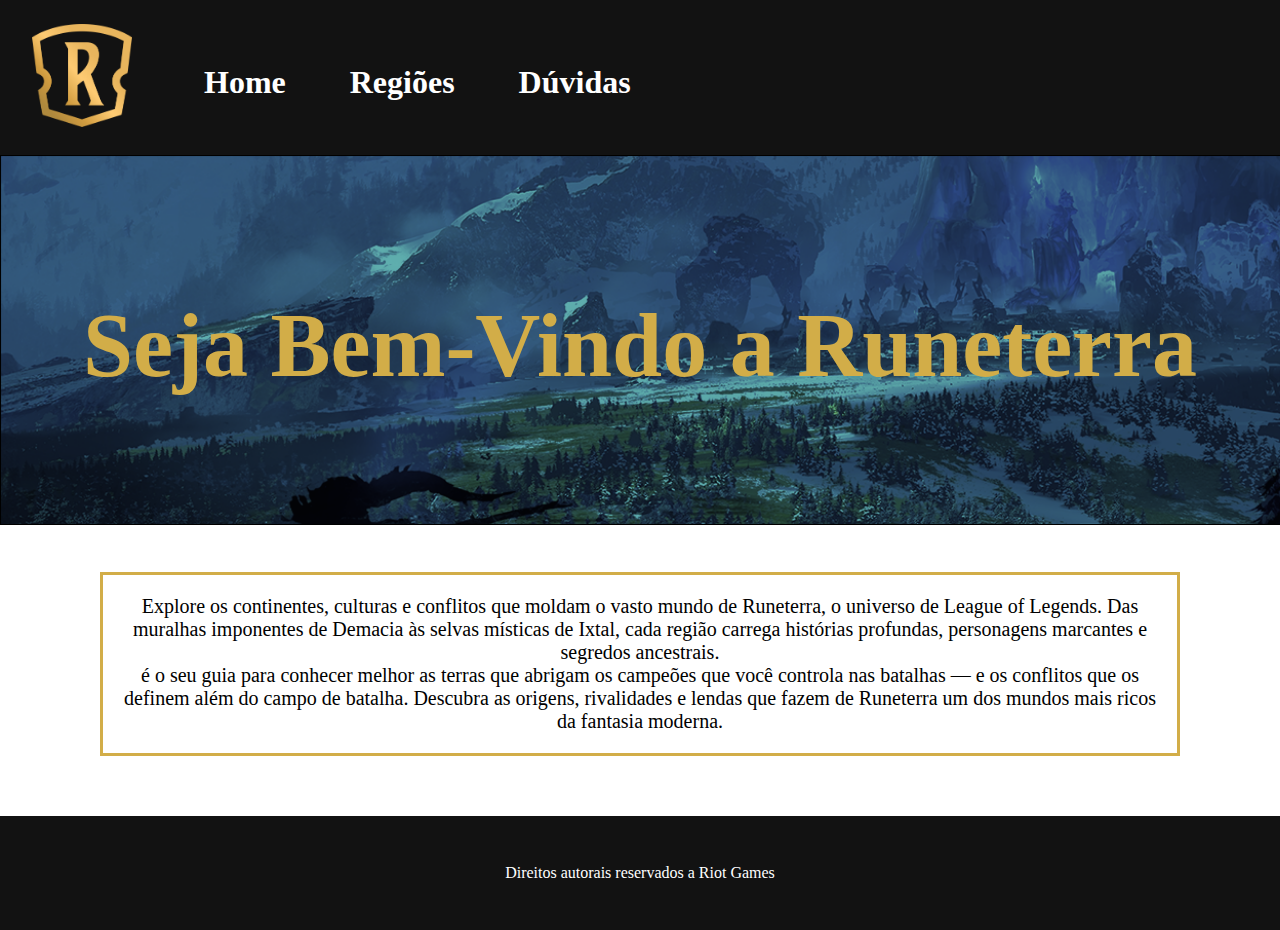
<file: index.html>
<!DOCTYPE html>
<html lang="pt-br">
<head>
    <meta charset="UTF-8">
    <meta name="viewport" content="width=device-width, initial-scale=1.0">
    <link rel="stylesheet" href="main.css">
    <title>Runeterra</title>
</head>
<body>
    <header>
        <figure>
            <img src="images/logo.png" alt="Logo">
        </figure>
        <nav>
            <ul>
                <li><a href="index.html"><h1>Home</h1></a></li>
                <li class="menu"><a href="regioes.html"><h1>Regiões</h1></a>
                    <div class="submenu">
                        <a href="demacia.html">Demacia</a>
                        <a href="noxus.html">Noxus</a>
                        <a href="freljord.html">Freljord</a>
                        <a href="ionia.html">Ionia</a>
                        <a href="shurima.html">Shurima</a>
                    </div>
                </li>
                <li><a href="contato.html"><h1>Dúvidas</h1></a></li>
            </ul>
        </nav>
    </header>
    <main>
        <figure>
            <img src="images/Regiões-freljord 1.png" alt="Destaque">
        </figure>
        <h1>Seja Bem-Vindo a Runeterra</h1>
        <p>Explore os continentes, culturas e conflitos que moldam o vasto mundo de Runeterra, o universo de League of Legends.
        Das muralhas imponentes de Demacia às selvas místicas de Ixtal, cada região carrega histórias profundas, personagens marcantes e segredos ancestrais.<br> é o seu guia para conhecer melhor as terras que abrigam os campeões que você controla nas batalhas — e os conflitos que os definem além do campo de batalha.
        Descubra as origens, rivalidades e lendas que fazem de Runeterra um dos mundos mais ricos da fantasia moderna.</p>
         
    </main>
    <footer>
        <p>Direitos autorais reservados a Riot Games</p>
    </footer>
</body>
</html>
</file>
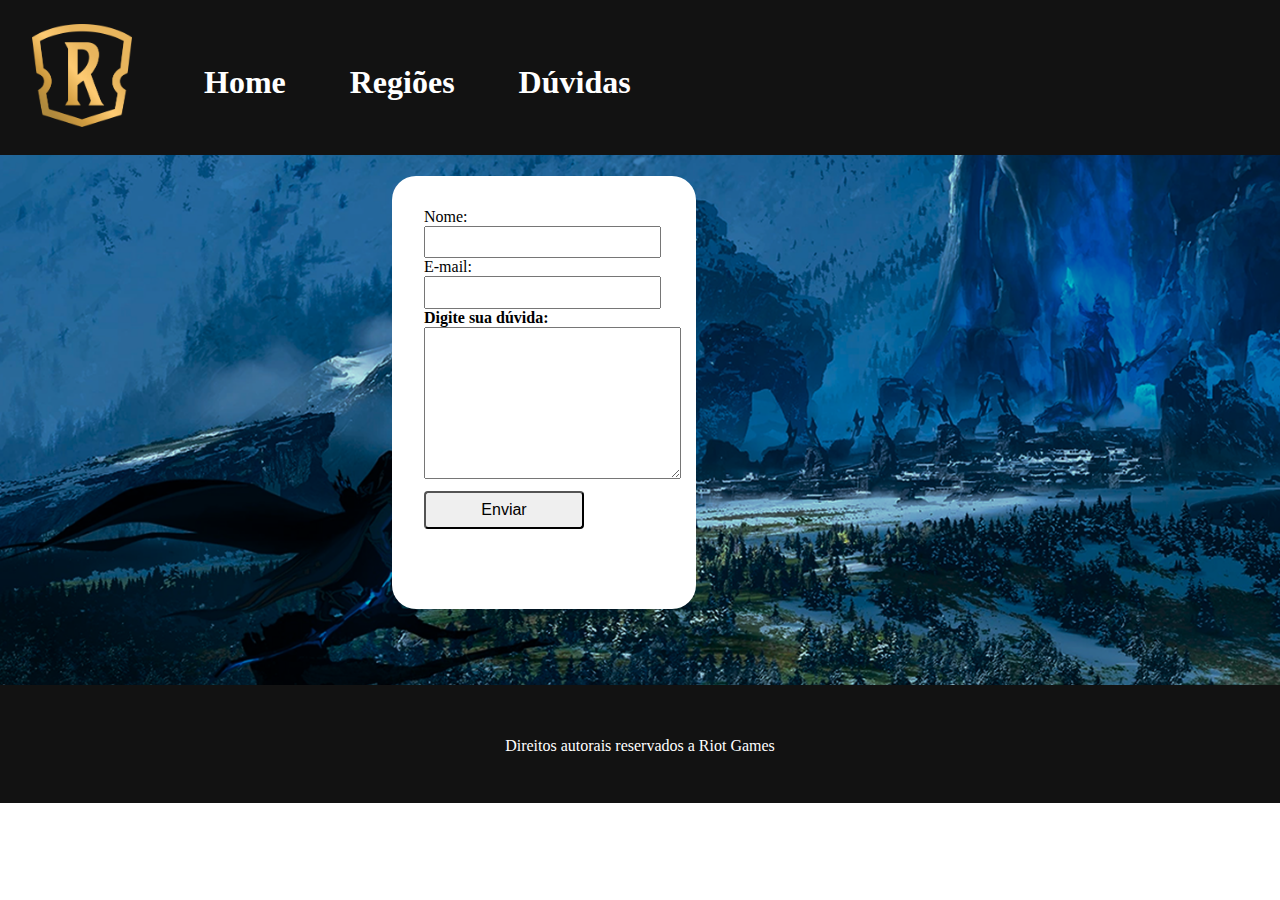
<file: contato.html>
<!DOCTYPE html>
<html lang="pt-br">
<head>
    <meta charset="UTF-8">
    <meta name="viewport" content="width=device-width, initial-scale=1.0">
    <link rel="stylesheet" href="contato.css">
    <title>Runeterra</title>
</head>
<body>
    <header>
        <figure>
            <img src="images/logo.png" alt="Logo">
        </figure>
        <nav>
            <ul>
                <li><a href="index.html"><h1>Home</h1></a></li>
                <li class="menu"><a href="regioes.html"><h1>Regiões</h1></a>
                    <div class="submenu">
                        <a href="demacia.html">Demacia</a>
                        <a href="noxus.html">Noxus</a>
                        <a href="freljord.html">Freljord</a>
                        <a href="ionia.html">Ionia</a>
                        <a href="shurima.html">Shurima</a>
                    </div>
                </li>
                <li><a href="contato.html"><h1>Dúvidas</h1></a></li>
            </ul>
        </nav>
    </header>
    <main>
        <figure>
            <img src="images/freljord - contact.png" alt="Destaque">
        </figure>
        <h1></h1>
         <secion>
            <form action="enviar.html">
                <label for="nome">Nome: </label>
                <input type="text" id="nome" required> <br>
                <label for="email">E-mail: </label>
                <input type="email" id="email" required> <br>
                <h4>Digite sua dúvida: </h4>
                <label for="mensagem"></label>
                <textarea name="mensagem" id="mensagem" cols="30" rows="10"></textarea>
                <input type="submit" value="Enviar" class="enviar">
            </form>
         </secion>
    </main>
    <footer>
        <p>Direitos autorais reservados a Riot Games</p>
    </footer>
</body>
</html>
</file>
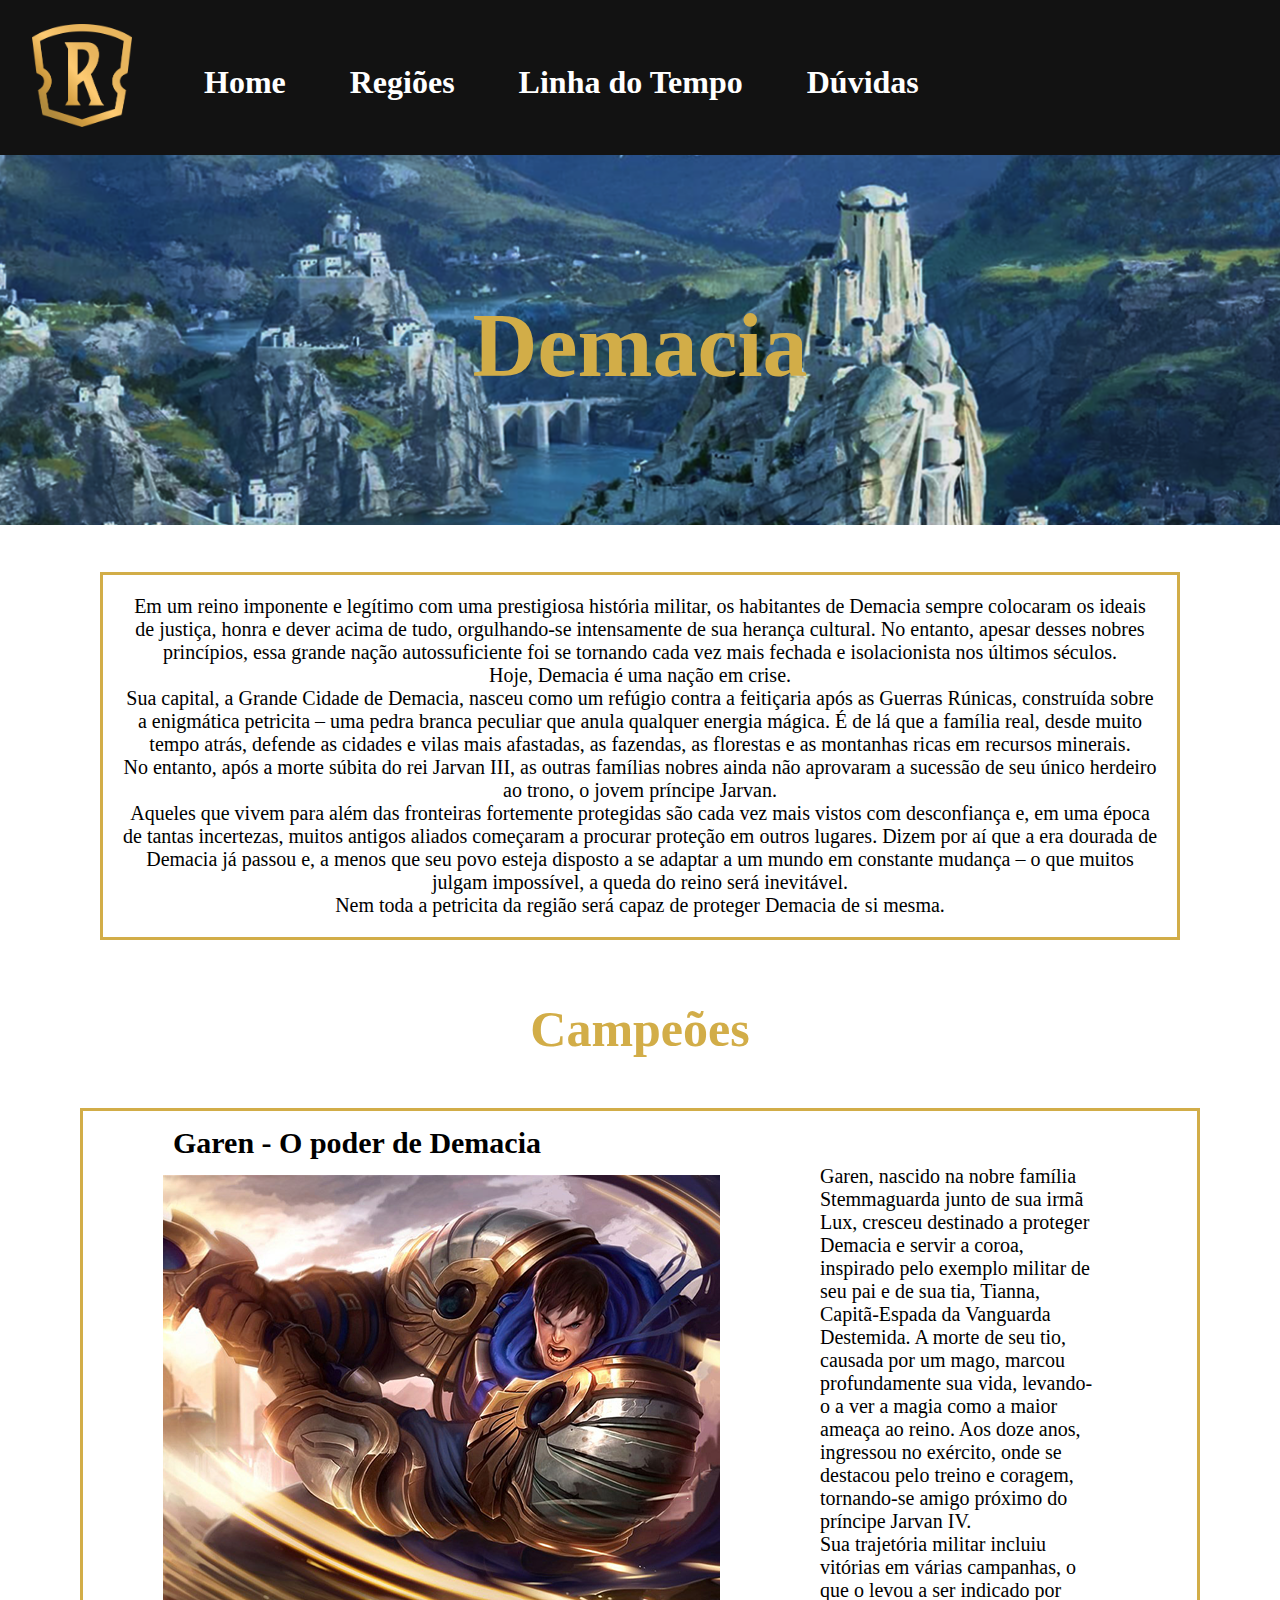
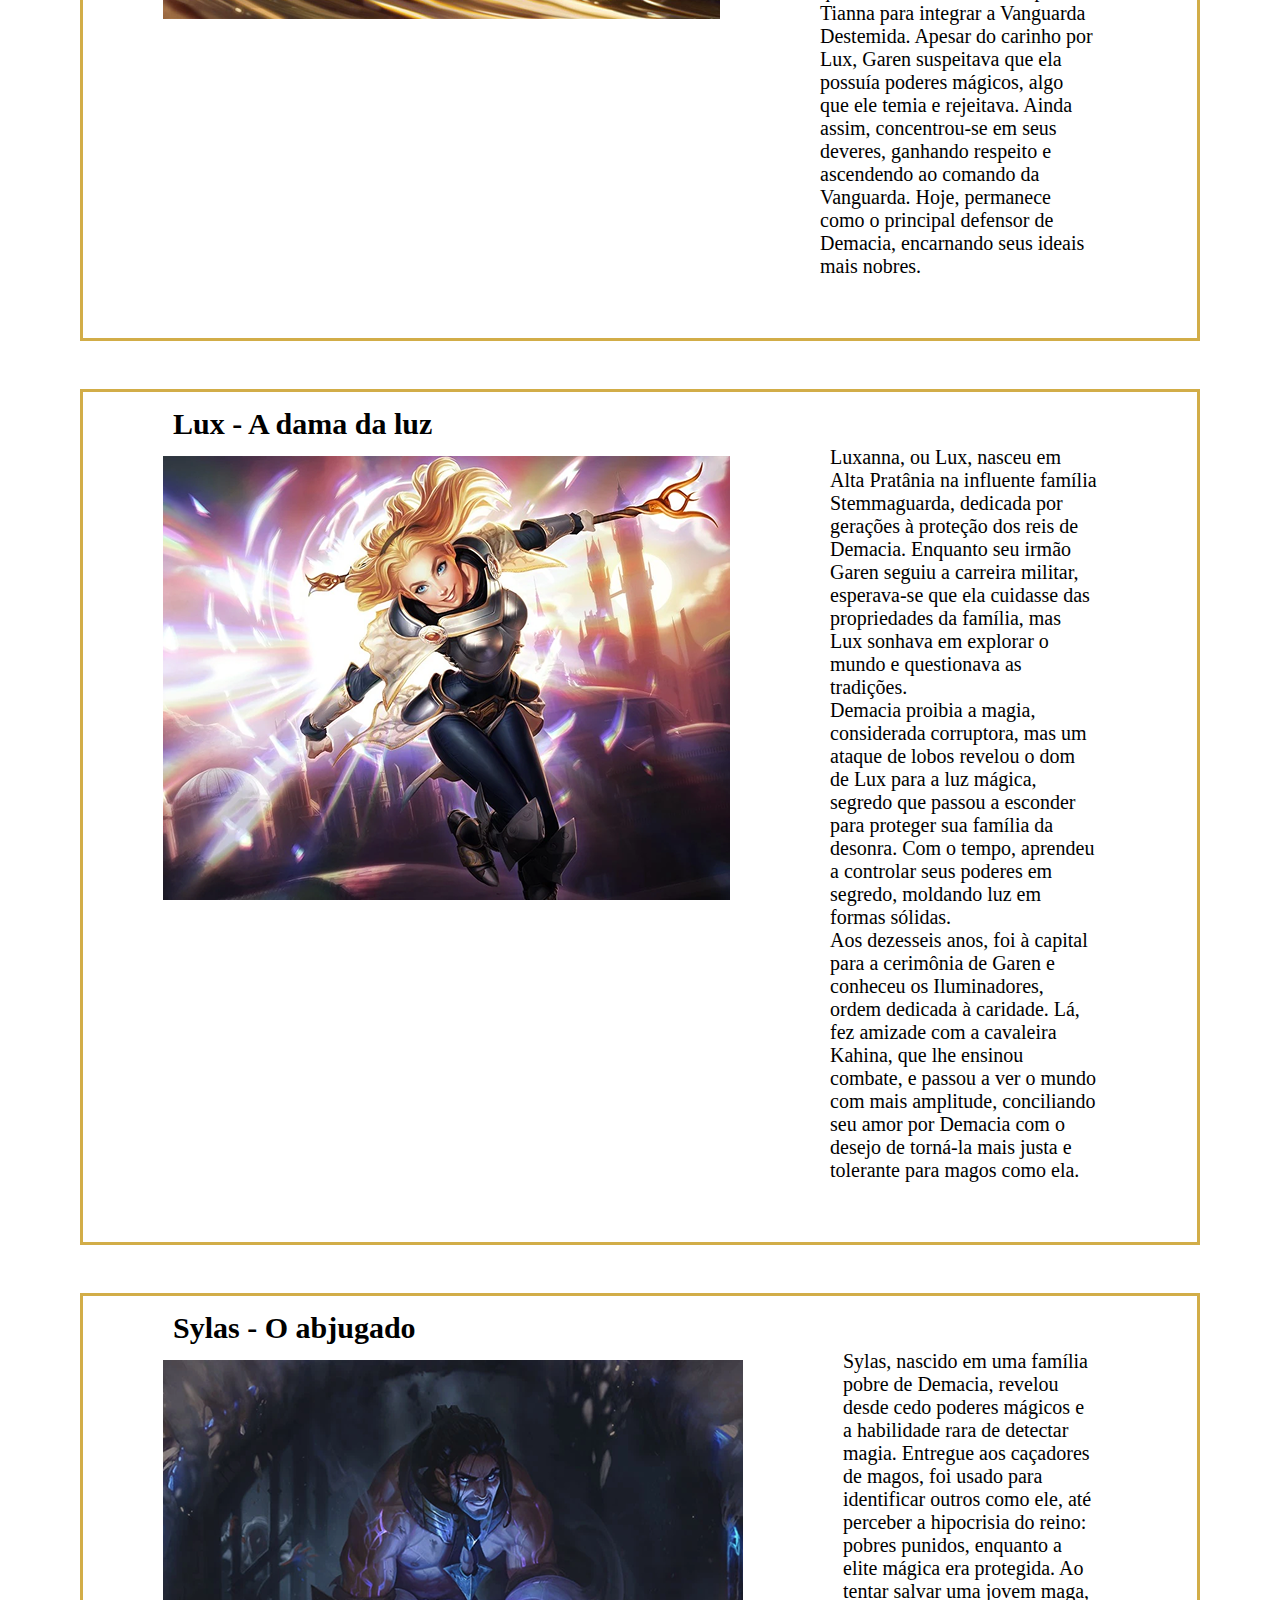
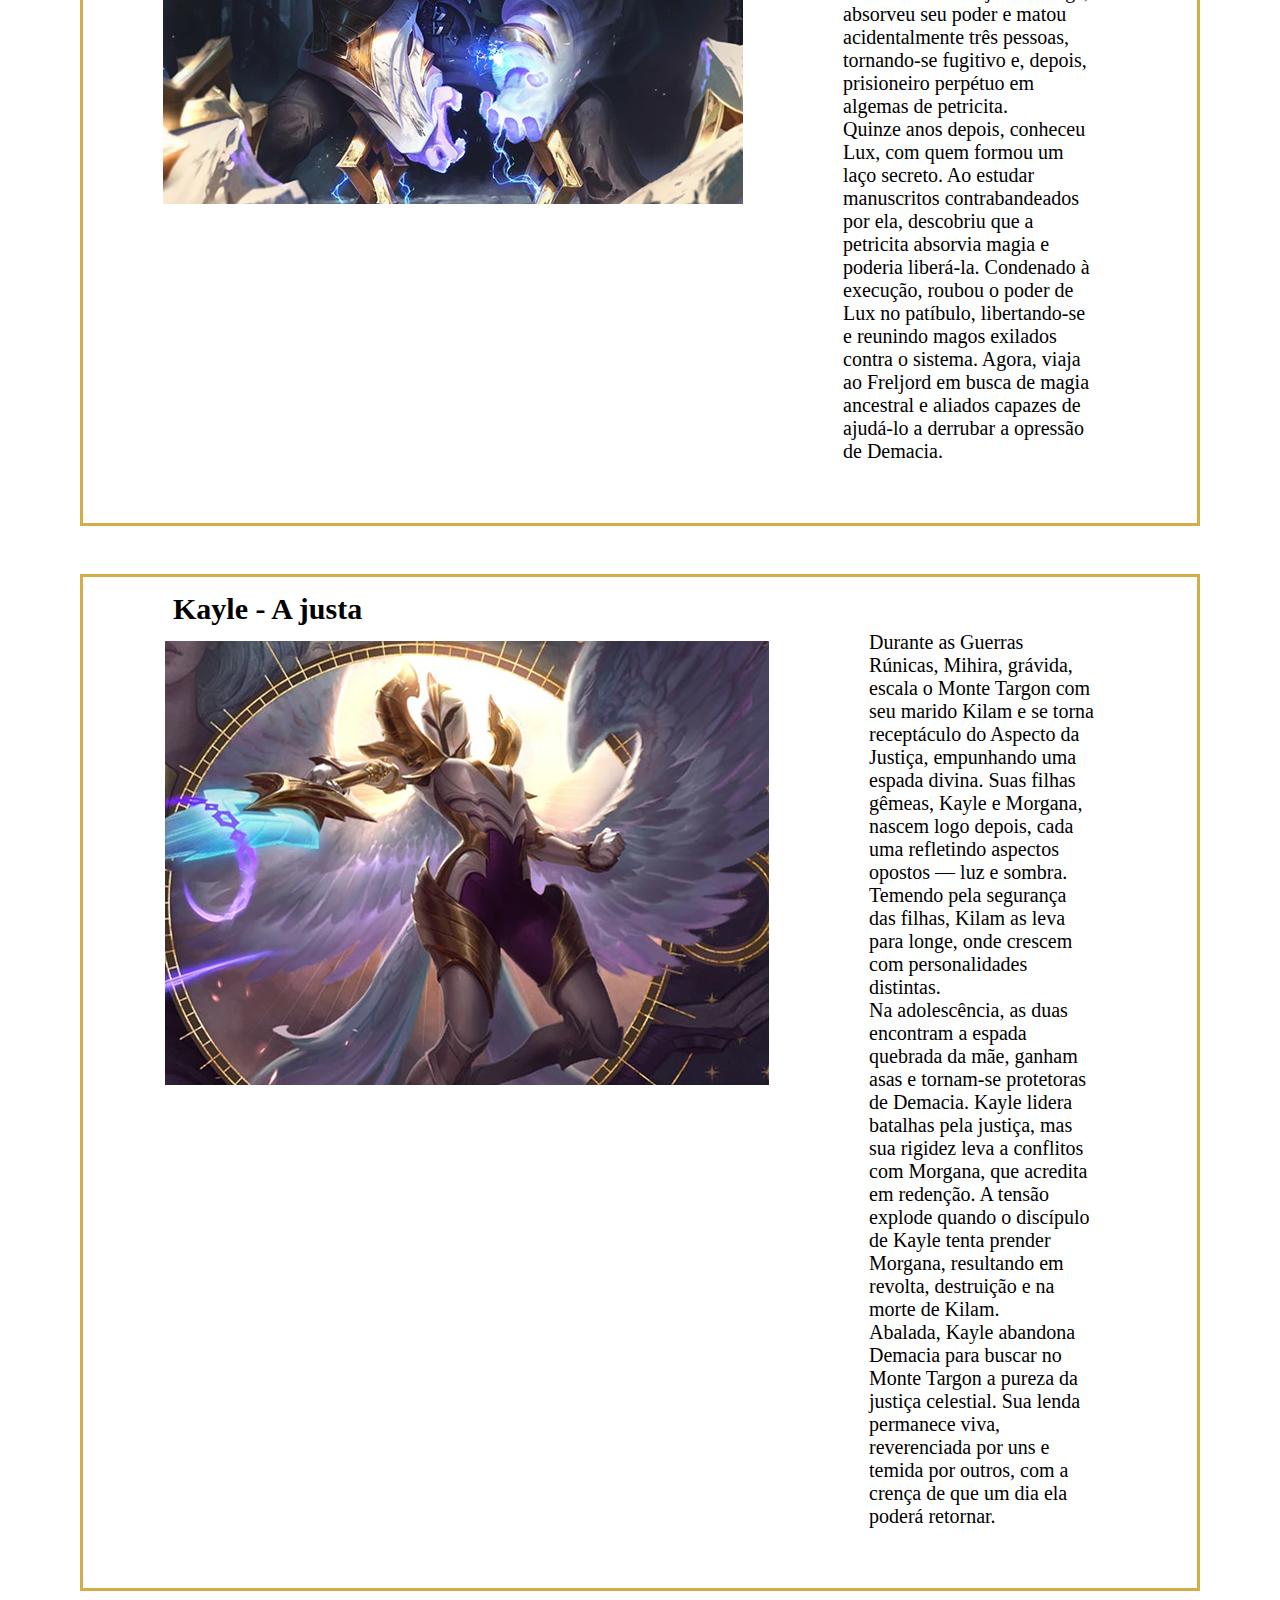
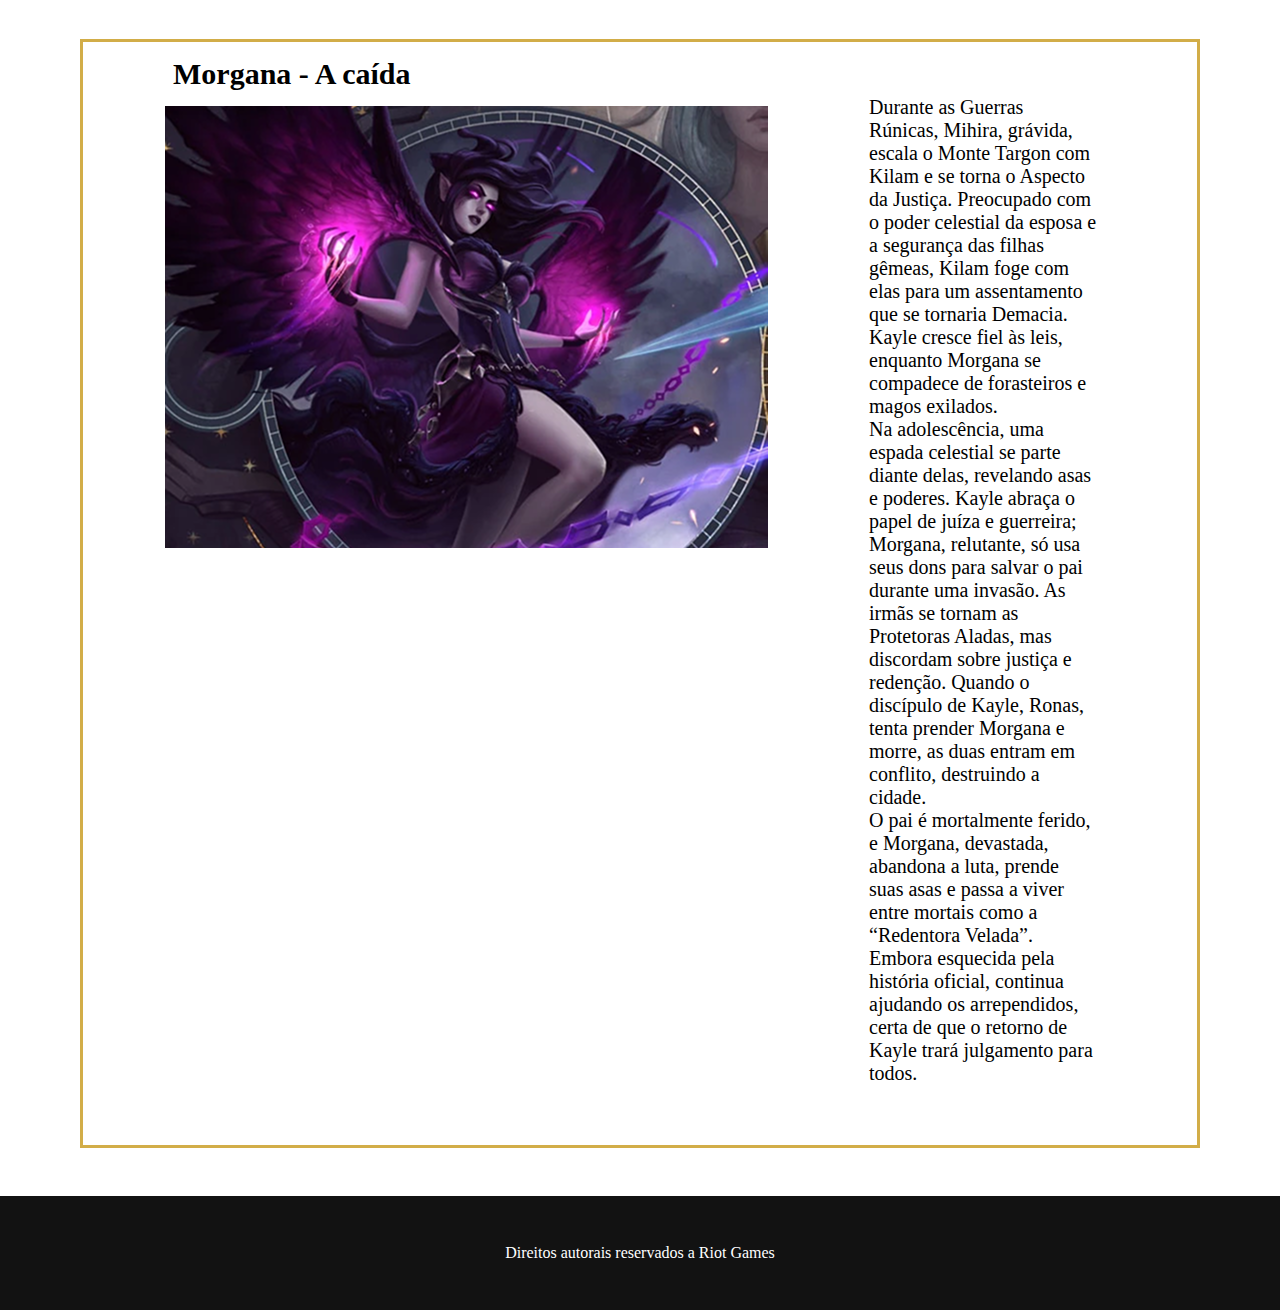
<file: demacia.html>
<!DOCTYPE html>
<html lang="pt-br">
<head>
    <meta charset="UTF-8">
    <meta name="viewport" content="width=device-width, initial-scale=1.0">
    <link rel="stylesheet" href="demacia.css">
    <title>Runeterra</title>
</head>
<body>
    <header>
        <figure>
            <img src="images/logo.png" alt="Logo">
        </figure>
        <nav>
            <ul>
                <li><a href="index.html"><h1>Home</h1></a></li>
                <li class="menu"><a href="regioes.html"><h1>Regiões</h1></a>
                    <div class="submenu">
                        <a href="demacia.html">Demacia</a>
                        <a href="noxus.html">Noxus</a>
                        <a href="freljord.html">Freljord</a>
                        <a href="ionia.html">Ionia</a>
                        <a href="shurima.html">Shurima</a>
                    </div>
                </li>
                <li><a href="linha_do_tempo.html"><h1>Linha do Tempo</h1></a></li>
                <li><a href="contato.html"><h1>Dúvidas</h1></a></li>
            </ul>
        </nav>
    </header>
    <main>
        <figure>
            <img src="images/Demacia.png" alt="Destaque">
        </figure>
        <h1>Demacia</h1>
        <p>Em um reino imponente e legítimo com uma prestigiosa história militar, os habitantes de Demacia sempre colocaram os ideais de justiça, honra e dever acima de tudo, orgulhando-se intensamente de sua herança cultural. No entanto, apesar desses nobres princípios, essa grande nação autossuficiente foi se tornando cada vez mais fechada e isolacionista nos últimos séculos.<br>Hoje, Demacia é uma nação em crise.<br>Sua capital, a Grande Cidade de Demacia, nasceu como um refúgio contra a feitiçaria após as Guerras Rúnicas, construída sobre a enigmática petricita – uma pedra branca peculiar que anula qualquer energia mágica. É de lá que a família real, desde muito tempo atrás, defende as cidades e vilas mais afastadas, as fazendas, as florestas e as montanhas ricas em recursos minerais.<br>No entanto, após a morte súbita do rei Jarvan III, as outras famílias nobres ainda não aprovaram a sucessão de seu único herdeiro ao trono, o jovem príncipe Jarvan.<br>Aqueles que vivem para além das fronteiras fortemente protegidas são cada vez mais vistos com desconfiança e, em uma época de tantas incertezas, muitos antigos aliados começaram a procurar proteção em outros lugares. Dizem por aí que a era dourada de Demacia já passou e, a menos que seu povo esteja disposto a se adaptar a um mundo em constante mudança – o que muitos julgam impossível, a queda do reino será inevitável.<br>Nem toda a petricita da região será capaz de proteger Demacia de si mesma.</p>
         <h2>Campeões</h2>
         <div>
            <h3>Garen - O poder de Demacia</h3>
                <section>
                    <figure>
                        <img src="images/Garen 1.png" alt="Garen">
                    </figure>
                    <p>Garen, nascido na nobre família Stemmaguarda junto de sua irmã Lux, cresceu destinado a proteger Demacia e servir a coroa, inspirado pelo exemplo militar de seu pai e de sua tia, Tianna, Capitã-Espada da Vanguarda Destemida. A morte de seu tio, causada por um mago, marcou profundamente sua vida, levando-o a ver a magia como a maior ameaça ao reino. Aos doze anos, ingressou no exército, onde se destacou pelo treino e coragem, tornando-se amigo próximo do príncipe Jarvan IV.<br>Sua trajetória militar incluiu vitórias em várias campanhas, o que o levou a ser indicado por Tianna para integrar a Vanguarda Destemida. Apesar do carinho por Lux, Garen suspeitava que ela possuía poderes mágicos, algo que ele temia e rejeitava. Ainda assim, concentrou-se em seus deveres, ganhando respeito e ascendendo ao comando da Vanguarda. Hoje, permanece como o principal defensor de Demacia, encarnando seus ideais mais nobres.</p>
                </section>
         </div>
         <div>
            <h3>Lux - A dama da luz</h3>
                <section>
                    <figure>
                        <img src="images/lux 1.png" alt="Garen">
                    </figure>
                    <p class="lux">Luxanna, ou Lux, nasceu em Alta Pratânia na influente família Stemmaguarda, dedicada por gerações à proteção dos reis de Demacia. Enquanto seu irmão Garen seguiu a carreira militar, esperava-se que ela cuidasse das propriedades da família, mas Lux sonhava em explorar o mundo e questionava as tradições.<br>Demacia proibia a magia, considerada corruptora, mas um ataque de lobos revelou o dom de Lux para a luz mágica, segredo que passou a esconder para proteger sua família da desonra. Com o tempo, aprendeu a controlar seus poderes em segredo, moldando luz em formas sólidas.<br>Aos dezesseis anos, foi à capital para a cerimônia de Garen e conheceu os Iluminadores, ordem dedicada à caridade. Lá, fez amizade com a cavaleira Kahina, que lhe ensinou combate, e passou a ver o mundo com mais amplitude, conciliando seu amor por Demacia com o desejo de torná-la mais justa e tolerante para magos como ela.</p>
                </section>
         </div>
         <div>
            <h3>Sylas - O abjugado</h3>
                <section>
                    <figure>
                        <img src="images/sylas 1 1.png" alt="Garen">
                    </figure>
                    <p class="sylas">Sylas, nascido em uma família pobre de Demacia, revelou desde cedo poderes mágicos e a habilidade rara de detectar magia. Entregue aos caçadores de magos, foi usado para identificar outros como ele, até perceber a hipocrisia do reino: pobres punidos, enquanto a elite mágica era protegida. Ao tentar salvar uma jovem maga, absorveu seu poder e matou acidentalmente três pessoas, tornando-se fugitivo e, depois, prisioneiro perpétuo em algemas de petricita.<br>Quinze anos depois, conheceu Lux, com quem formou um laço secreto. Ao estudar manuscritos contrabandeados por ela, descobriu que a petricita absorvia magia e poderia liberá-la. Condenado à execução, roubou o poder de Lux no patíbulo, libertando-se e reunindo magos exilados contra o sistema. Agora, viaja ao Freljord em busca de magia ancestral e aliados capazes de ajudá-lo a derrubar a opressão de Demacia.</p>
                </section>
         </div>
         <div>
            <h3>Kayle - A justa</h3>
                <section>
                    <figure>
                        <img src="images/Kayle.png" alt="Garen">
                    </figure>
                    <p class="Kayle">Durante as Guerras Rúnicas, Mihira, grávida, escala o Monte Targon com seu marido Kilam e se torna receptáculo do Aspecto da Justiça, empunhando uma espada divina. Suas filhas gêmeas, Kayle e Morgana, nascem logo depois, cada uma refletindo aspectos opostos — luz e sombra. Temendo pela segurança das filhas, Kilam as leva para longe, onde crescem com personalidades distintas.<br>Na adolescência, as duas encontram a espada quebrada da mãe, ganham asas e tornam-se protetoras de Demacia. Kayle lidera batalhas pela justiça, mas sua rigidez leva a conflitos com Morgana, que acredita em redenção. A tensão explode quando o discípulo de Kayle tenta prender Morgana, resultando em revolta, destruição e na morte de Kilam.<br>Abalada, Kayle abandona Demacia para buscar no Monte Targon a pureza da justiça celestial. Sua lenda permanece viva, reverenciada por uns e temida por outros, com a crença de que um dia ela poderá retornar.</p>
                </section>
         </div>
         <div>
            <h3>Morgana - A caída</h3>
                <section>
                    <figure>
                        <img src="images/Morgana.png" alt="Garen">
                    </figure>
                    <p class="Morgana">Durante as Guerras Rúnicas, Mihira, grávida, escala o Monte Targon com Kilam e se torna o Aspecto da Justiça. Preocupado com o poder celestial da esposa e a segurança das filhas gêmeas, Kilam foge com elas para um assentamento que se tornaria Demacia. Kayle cresce fiel às leis, enquanto Morgana se compadece de forasteiros e magos exilados.<br>Na adolescência, uma espada celestial se parte diante delas, revelando asas e poderes. Kayle abraça o papel de juíza e guerreira; Morgana, relutante, só usa seus dons para salvar o pai durante uma invasão. As irmãs se tornam as Protetoras Aladas, mas discordam sobre justiça e redenção. Quando o discípulo de Kayle, Ronas, tenta prender Morgana e morre, as duas entram em conflito, destruindo a cidade.<br>O pai é mortalmente ferido, e Morgana, devastada, abandona a luta, prende suas asas e passa a viver entre mortais como a “Redentora Velada”. Embora esquecida pela história oficial, continua ajudando os arrependidos, certa de que o retorno de Kayle trará julgamento para todos.</p>
                </section>
         </div>
    </main>
    <footer>
        <p>Direitos autorais reservados a Riot Games</p>
    </footer>
</body>
</html>
</file>
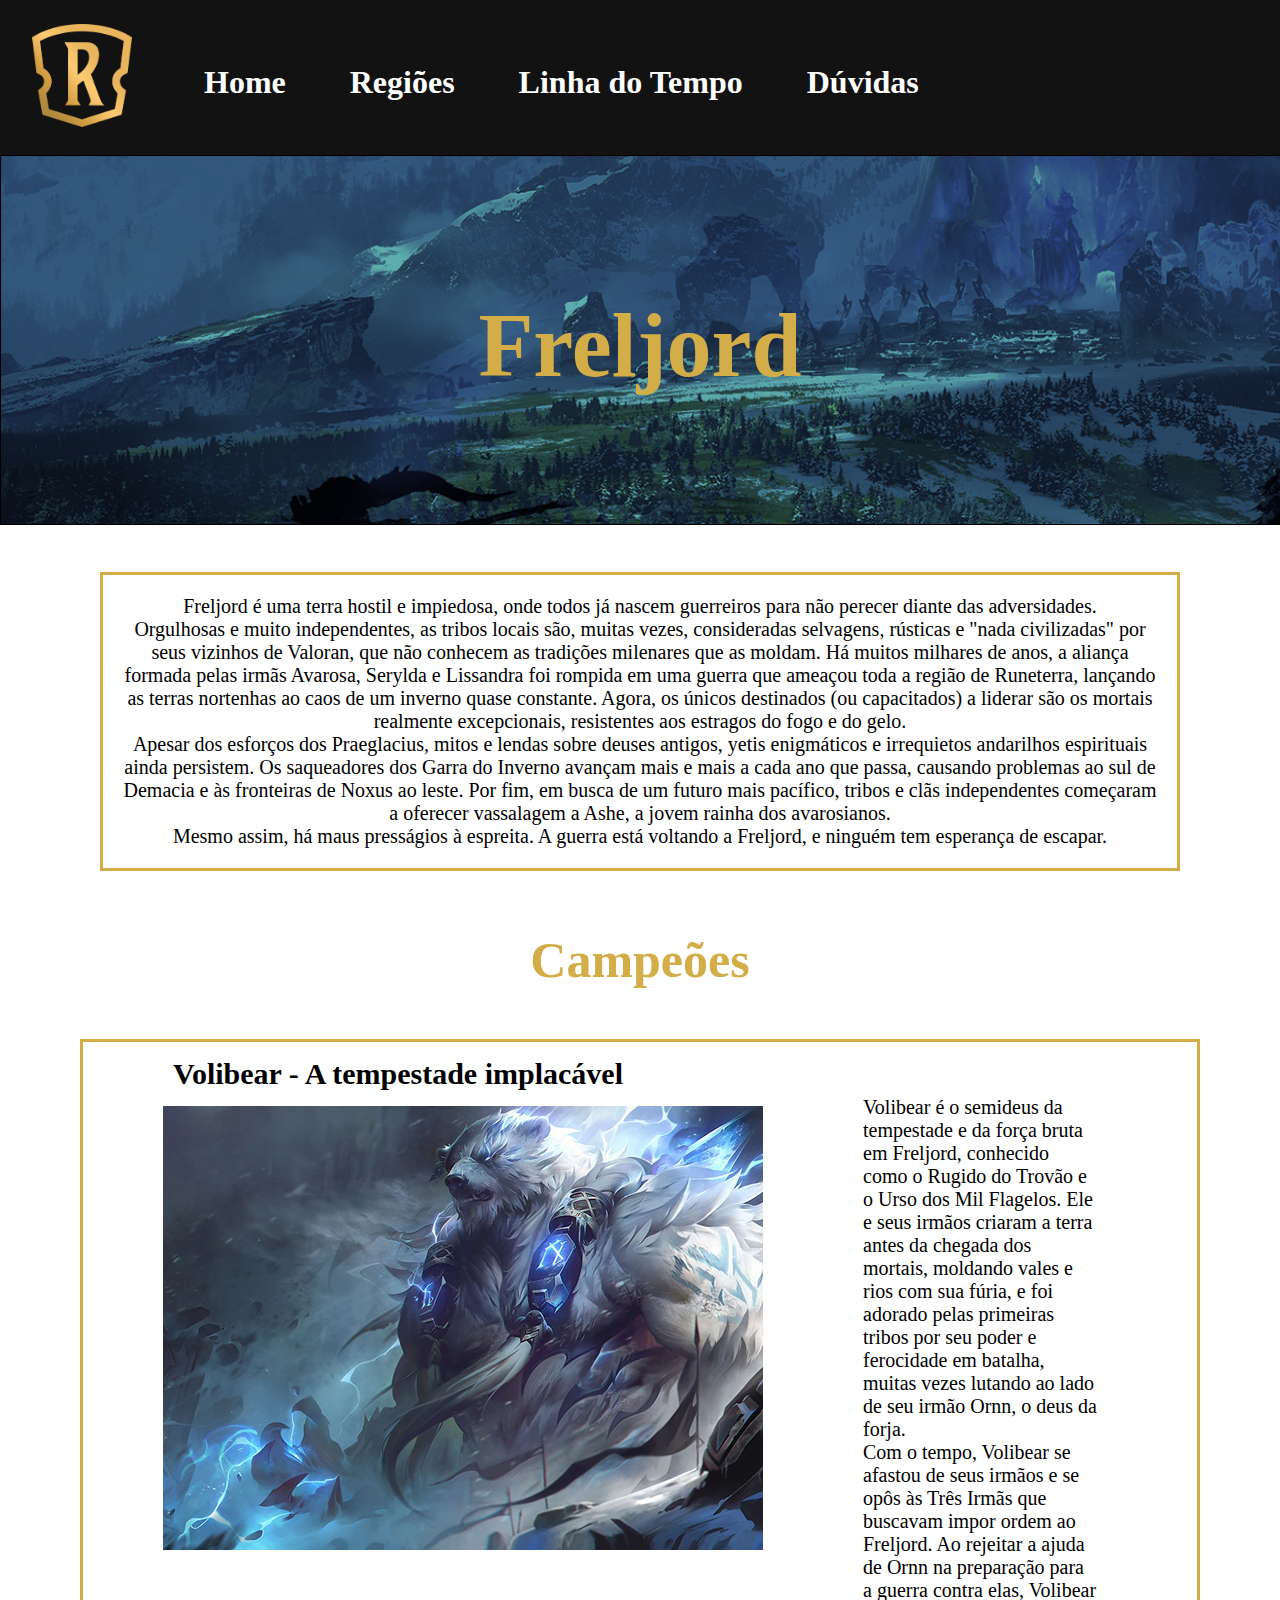
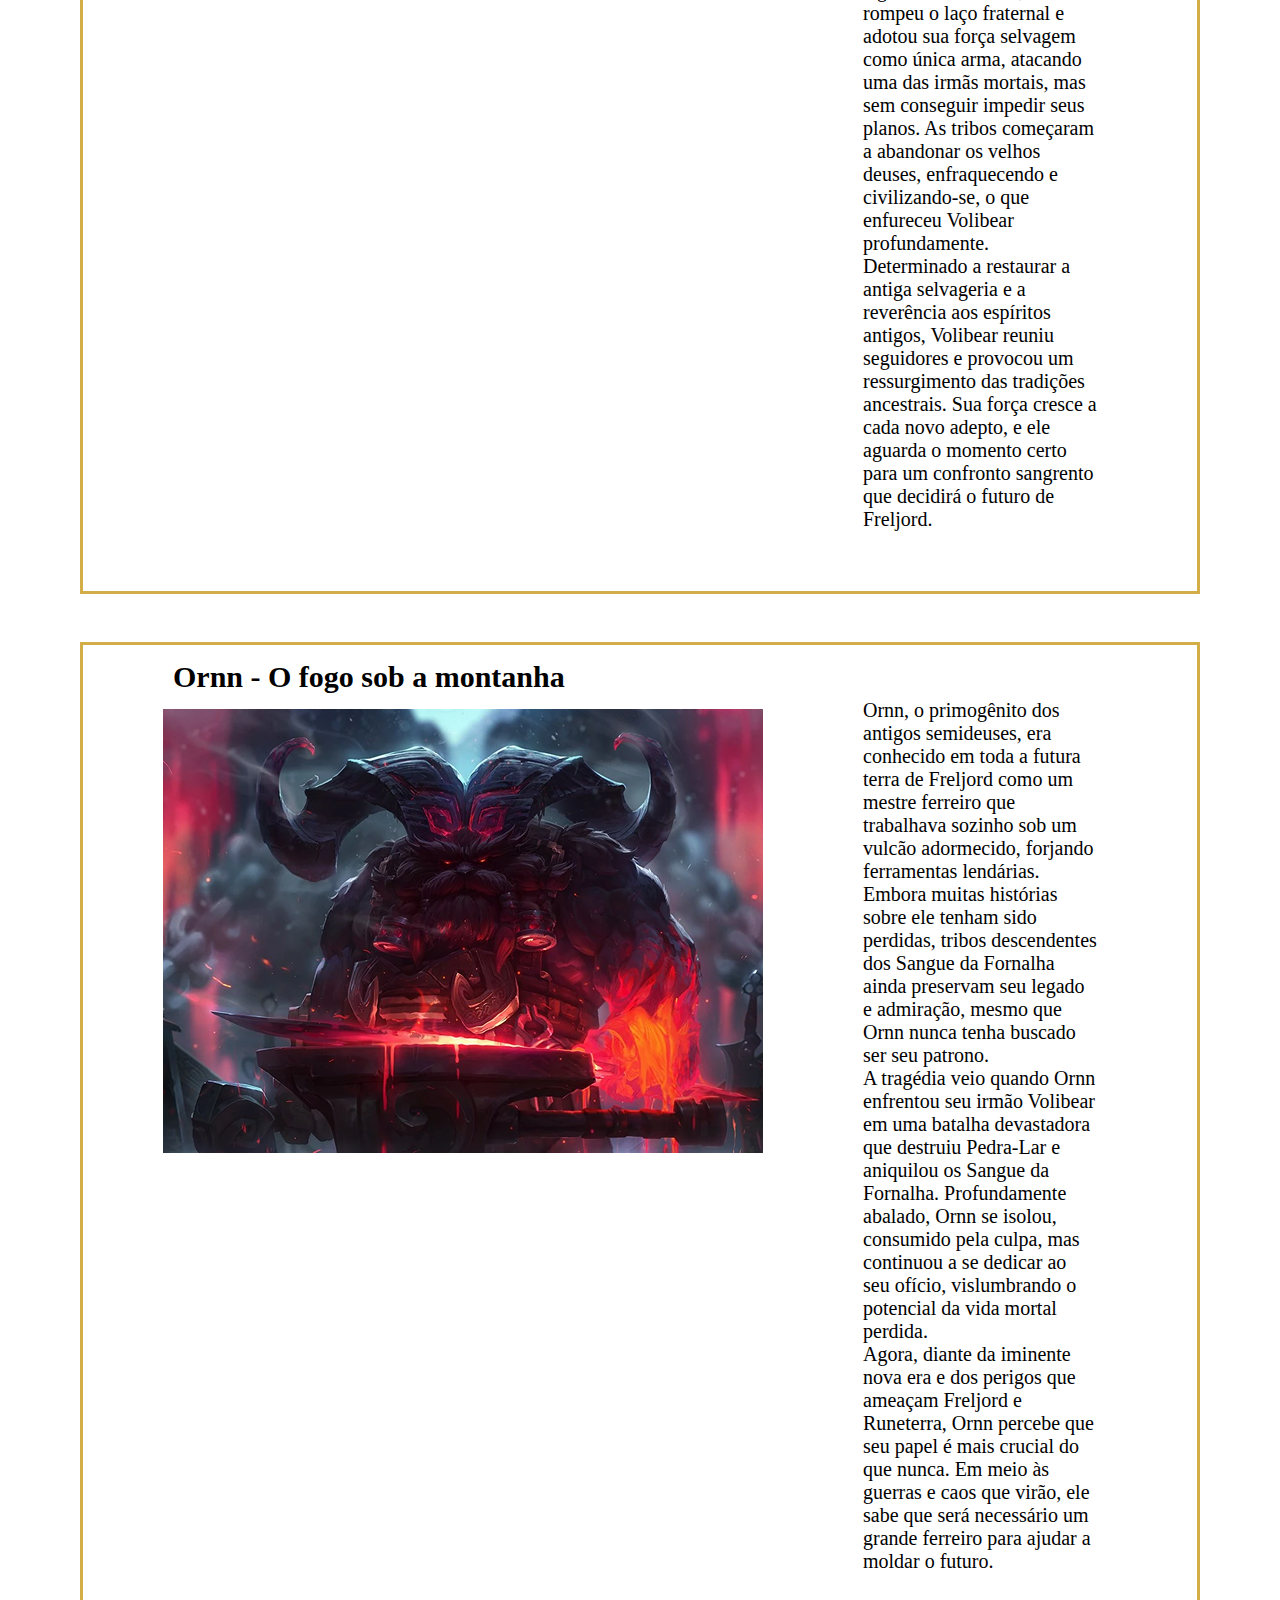
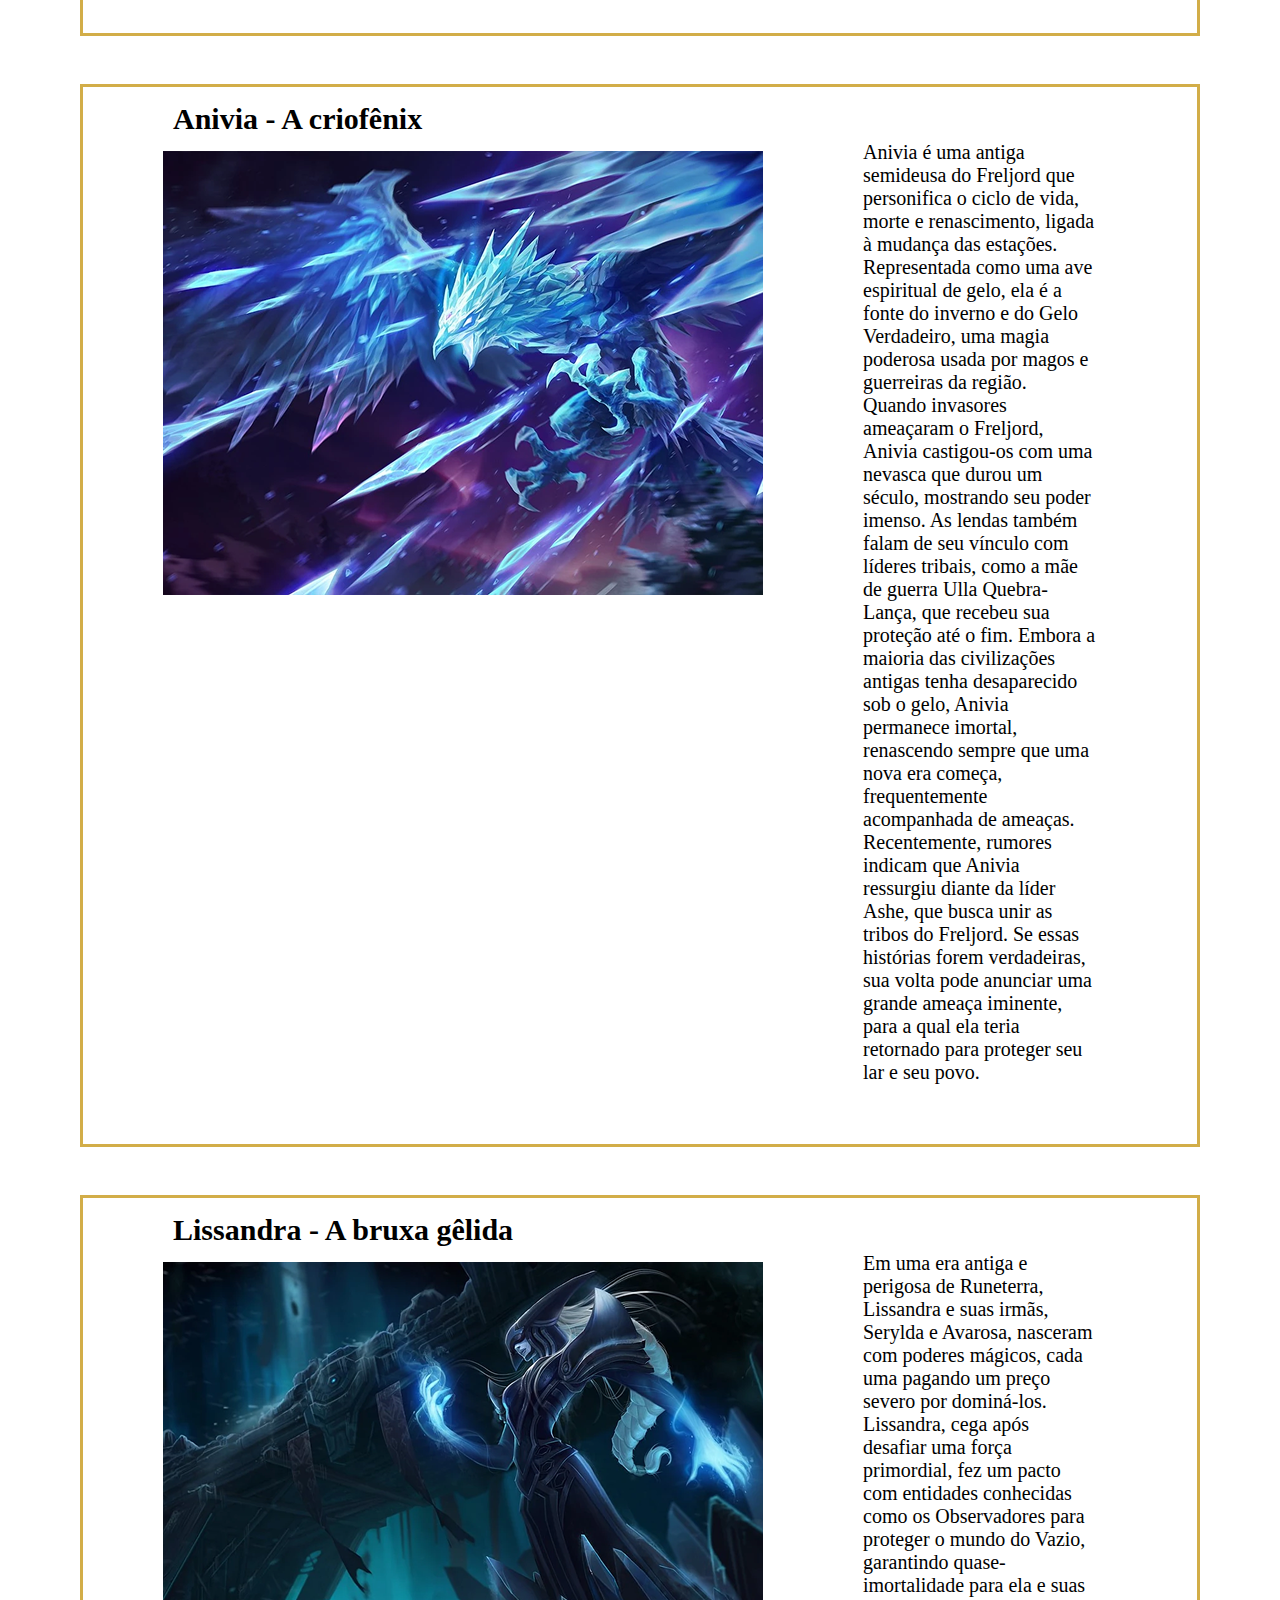
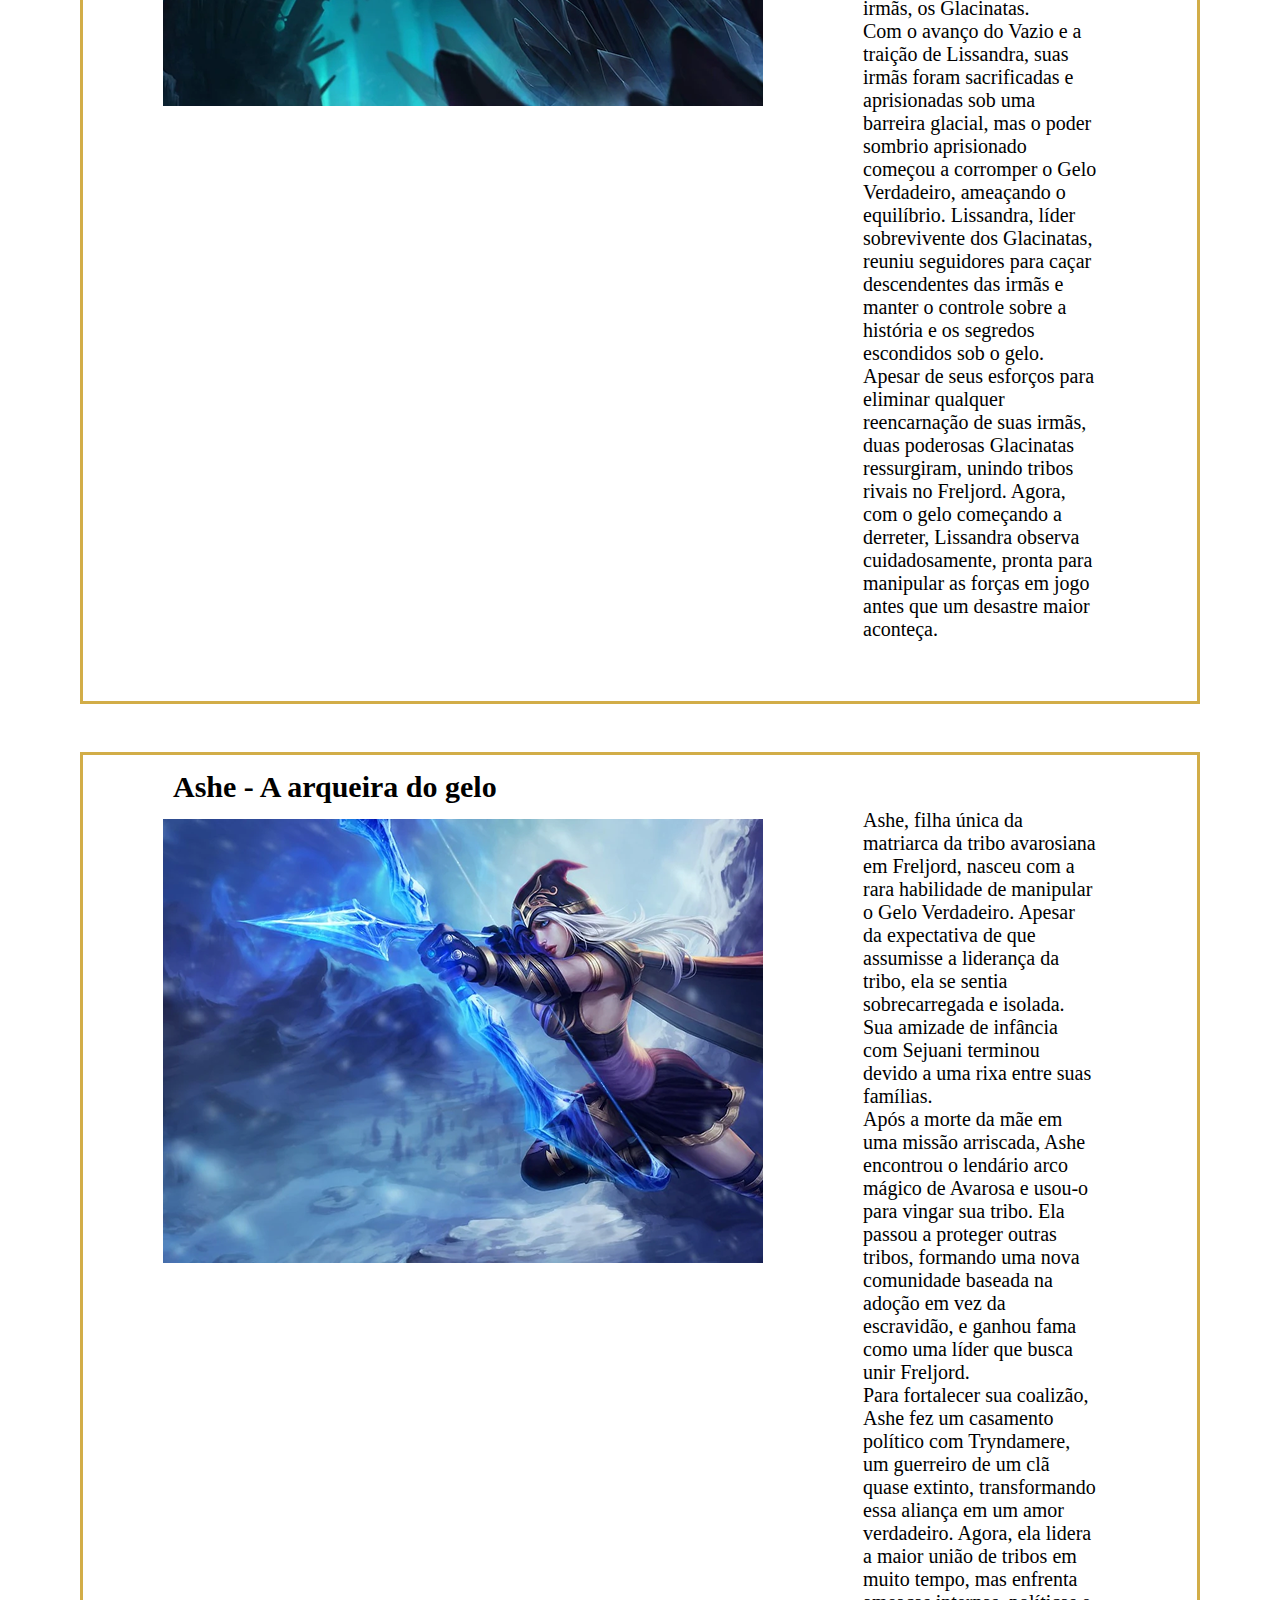
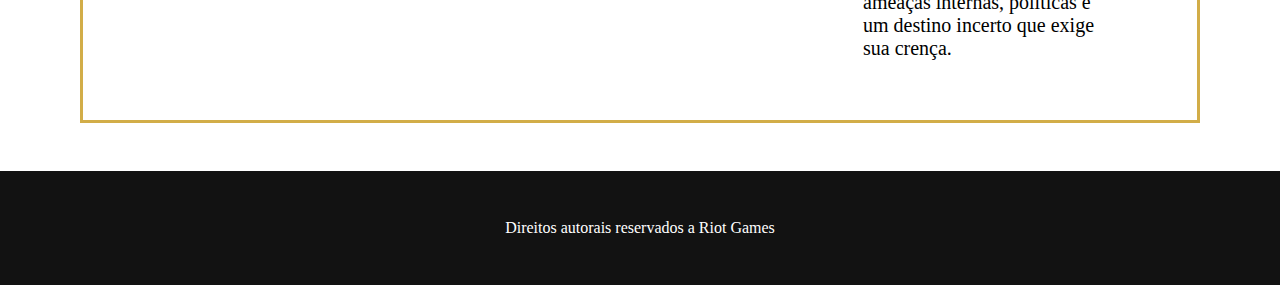
<file: freljord.html>
<!DOCTYPE html>
<html lang="pt-br">
<head>
    <meta charset="UTF-8">
    <meta name="viewport" content="width=device-width, initial-scale=1.0">
    <link rel="stylesheet" href="demacia.css">
    <title>Runeterra</title>
</head>
<body>
    <header>
        <figure>
            <img src="images/logo.png" alt="Logo">
        </figure>
        <nav>
            <ul>
                <li><a href="index.html"><h1>Home</h1></a></li>
                <li class="menu"><a href="regioes.html"><h1>Regiões</h1></a>
                    <div class="submenu">
                        <a href="demacia.html">Demacia</a>
                        <a href="noxus.html">Noxus</a>
                        <a href="freljord.html">Freljord</a>
                        <a href="ionia.html">Ionia</a>
                        <a href="shurima.html">Shurima</a>
                    </div>
                </li>
                <li><a href="linha_do_tempo.html"><h1>Linha do Tempo</h1></a></li>
                <li><a href="contato.html"><h1>Dúvidas</h1></a></li>
            </ul>
        </nav>
    </header>
    <main>
        <figure>
            <img src="images/Regiões-freljord 1.png" alt="Destaque">
        </figure>
        <h1>Freljord</h1>
        <p>Freljord é uma terra hostil e impiedosa, onde todos já nascem guerreiros para não perecer diante das adversidades.<br>Orgulhosas e muito independentes, as tribos locais são, muitas vezes, consideradas selvagens, rústicas e "nada civilizadas" por seus vizinhos de Valoran, que não conhecem as tradições milenares que as moldam. Há muitos milhares de anos, a aliança formada pelas irmãs Avarosa, Serylda e Lissandra foi rompida em uma guerra que ameaçou toda a região de Runeterra, lançando as terras nortenhas ao caos de um inverno quase constante. Agora, os únicos destinados (ou capacitados) a liderar são os mortais realmente excepcionais, resistentes aos estragos do fogo e do gelo.<br>Apesar dos esforços dos Praeglacius, mitos e lendas sobre deuses antigos, yetis enigmáticos e irrequietos andarilhos espirituais ainda persistem. Os saqueadores dos Garra do Inverno avançam mais e mais a cada ano que passa, causando problemas ao sul de Demacia e às fronteiras de Noxus ao leste. Por fim, em busca de um futuro mais pacífico, tribos e clãs independentes começaram a oferecer vassalagem a Ashe, a jovem rainha dos avarosianos.<br>Mesmo assim, há maus presságios à espreita. A guerra está voltando a Freljord, e ninguém tem esperança de escapar.</p>
         <h2>Campeões</h2>
         <div>
            <h3>Volibear - A tempestade implacável</h3>
                <section>
                    <figure>
                        <img src="images/Volibear 1.png" alt="Garen">
                    </figure>
                    <p>Volibear é o semideus da tempestade e da força bruta em Freljord, conhecido como o Rugido do Trovão e o Urso dos Mil Flagelos. Ele e seus irmãos criaram a terra antes da chegada dos mortais, moldando vales e rios com sua fúria, e foi adorado pelas primeiras tribos por seu poder e ferocidade em batalha, muitas vezes lutando ao lado de seu irmão Ornn, o deus da forja.<br>Com o tempo, Volibear se afastou de seus irmãos e se opôs às Três Irmãs que buscavam impor ordem ao Freljord. Ao rejeitar a ajuda de Ornn na preparação para a guerra contra elas, Volibear rompeu o laço fraternal e adotou sua força selvagem como única arma, atacando uma das irmãs mortais, mas sem conseguir impedir seus planos. As tribos começaram a abandonar os velhos deuses, enfraquecendo e civilizando-se, o que enfureceu Volibear profundamente.<br>Determinado a restaurar a antiga selvageria e a reverência aos espíritos antigos, Volibear reuniu seguidores e provocou um ressurgimento das tradições ancestrais. Sua força cresce a cada novo adepto, e ele aguarda o momento certo para um confronto sangrento que decidirá o futuro de Freljord.</p>
                </section>
         </div>
         <div>
            <h3>Ornn - O fogo sob a montanha</h3>
                <section>
                    <figure>
                        <img src="images/Ornn 1.png" alt="Garen">
                    </figure>
                    <p class="lux">Ornn, o primogênito dos antigos semideuses, era conhecido em toda a futura terra de Freljord como um mestre ferreiro que trabalhava sozinho sob um vulcão adormecido, forjando ferramentas lendárias. Embora muitas histórias sobre ele tenham sido perdidas, tribos descendentes dos Sangue da Fornalha ainda preservam seu legado e admiração, mesmo que Ornn nunca tenha buscado ser seu patrono.<br>A tragédia veio quando Ornn enfrentou seu irmão Volibear em uma batalha devastadora que destruiu Pedra-Lar e aniquilou os Sangue da Fornalha. Profundamente abalado, Ornn se isolou, consumido pela culpa, mas continuou a se dedicar ao seu ofício, vislumbrando o potencial da vida mortal perdida.<br>Agora, diante da iminente nova era e dos perigos que ameaçam Freljord e Runeterra, Ornn percebe que seu papel é mais crucial do que nunca. Em meio às guerras e caos que virão, ele sabe que será necessário um grande ferreiro para ajudar a moldar o futuro.</p>
                </section>
         </div>
         <div>
            <h3>Anivia - A criofênix</h3>
                <section>
                    <figure>
                        <img src="images/Anivia 1.png" alt="Garen">
                    </figure>
                    <p class="sylas">Anivia é uma antiga semideusa do Freljord que personifica o ciclo de vida, morte e renascimento, ligada à mudança das estações. Representada como uma ave espiritual de gelo, ela é a fonte do inverno e do Gelo Verdadeiro, uma magia poderosa usada por magos e guerreiras da região.<br>Quando invasores ameaçaram o Freljord, Anivia castigou-os com uma nevasca que durou um século, mostrando seu poder imenso. As lendas também falam de seu vínculo com líderes tribais, como a mãe de guerra Ulla Quebra-Lança, que recebeu sua proteção até o fim. Embora a maioria das civilizações antigas tenha desaparecido sob o gelo, Anivia permanece imortal, renascendo sempre que uma nova era começa, frequentemente acompanhada de ameaças.<br>Recentemente, rumores indicam que Anivia ressurgiu diante da líder Ashe, que busca unir as tribos do Freljord. Se essas histórias forem verdadeiras, sua volta pode anunciar uma grande ameaça iminente, para a qual ela teria retornado para proteger seu lar e seu povo.</p>
                </section>
         </div>
         <div>
            <h3>Lissandra - A bruxa gêlida</h3>
                <section>
                    <figure>
                        <img src="images/Lissandra 1.png" alt="Garen">
                    </figure>
                    <p class="Kayle">Em uma era antiga e perigosa de Runeterra, Lissandra e suas irmãs, Serylda e Avarosa, nasceram com poderes mágicos, cada uma pagando um preço severo por dominá-los. Lissandra, cega após desafiar uma força primordial, fez um pacto com entidades conhecidas como os Observadores para proteger o mundo do Vazio, garantindo quase-imortalidade para ela e suas irmãs, os Glacinatas.<br>Com o avanço do Vazio e a traição de Lissandra, suas irmãs foram sacrificadas e aprisionadas sob uma barreira glacial, mas o poder sombrio aprisionado começou a corromper o Gelo Verdadeiro, ameaçando o equilíbrio. Lissandra, líder sobrevivente dos Glacinatas, reuniu seguidores para caçar descendentes das irmãs e manter o controle sobre a história e os segredos escondidos sob o gelo.<br>Apesar de seus esforços para eliminar qualquer reencarnação de suas irmãs, duas poderosas Glacinatas ressurgiram, unindo tribos rivais no Freljord. Agora, com o gelo começando a derreter, Lissandra observa cuidadosamente, pronta para manipular as forças em jogo antes que um desastre maior aconteça.</p>
                </section>
         </div>
         <div>
            <h3>Ashe - A arqueira do gelo</h3>
                <section>
                    <figure>
                        <img src="images/Ashe 1.png" alt="Garen">
                    </figure>
                    <p class="Morgana">Ashe, filha única da matriarca da tribo avarosiana em Freljord, nasceu com a rara habilidade de manipular o Gelo Verdadeiro. Apesar da expectativa de que assumisse a liderança da tribo, ela se sentia sobrecarregada e isolada. Sua amizade de infância com Sejuani terminou devido a uma rixa entre suas famílias.<br>Após a morte da mãe em uma missão arriscada, Ashe encontrou o lendário arco mágico de Avarosa e usou-o para vingar sua tribo. Ela passou a proteger outras tribos, formando uma nova comunidade baseada na adoção em vez da escravidão, e ganhou fama como uma líder que busca unir Freljord.<br>Para fortalecer sua coalizão, Ashe fez um casamento político com Tryndamere, um guerreiro de um clã quase extinto, transformando essa aliança em um amor verdadeiro. Agora, ela lidera a maior união de tribos em muito tempo, mas enfrenta ameaças internas, políticas e um destino incerto que exige sua crença.</p>
                </section>
         </div>
    </main>
    <footer>
        <p>Direitos autorais reservados a Riot Games</p>
    </footer>
</body>
</html>
</file>
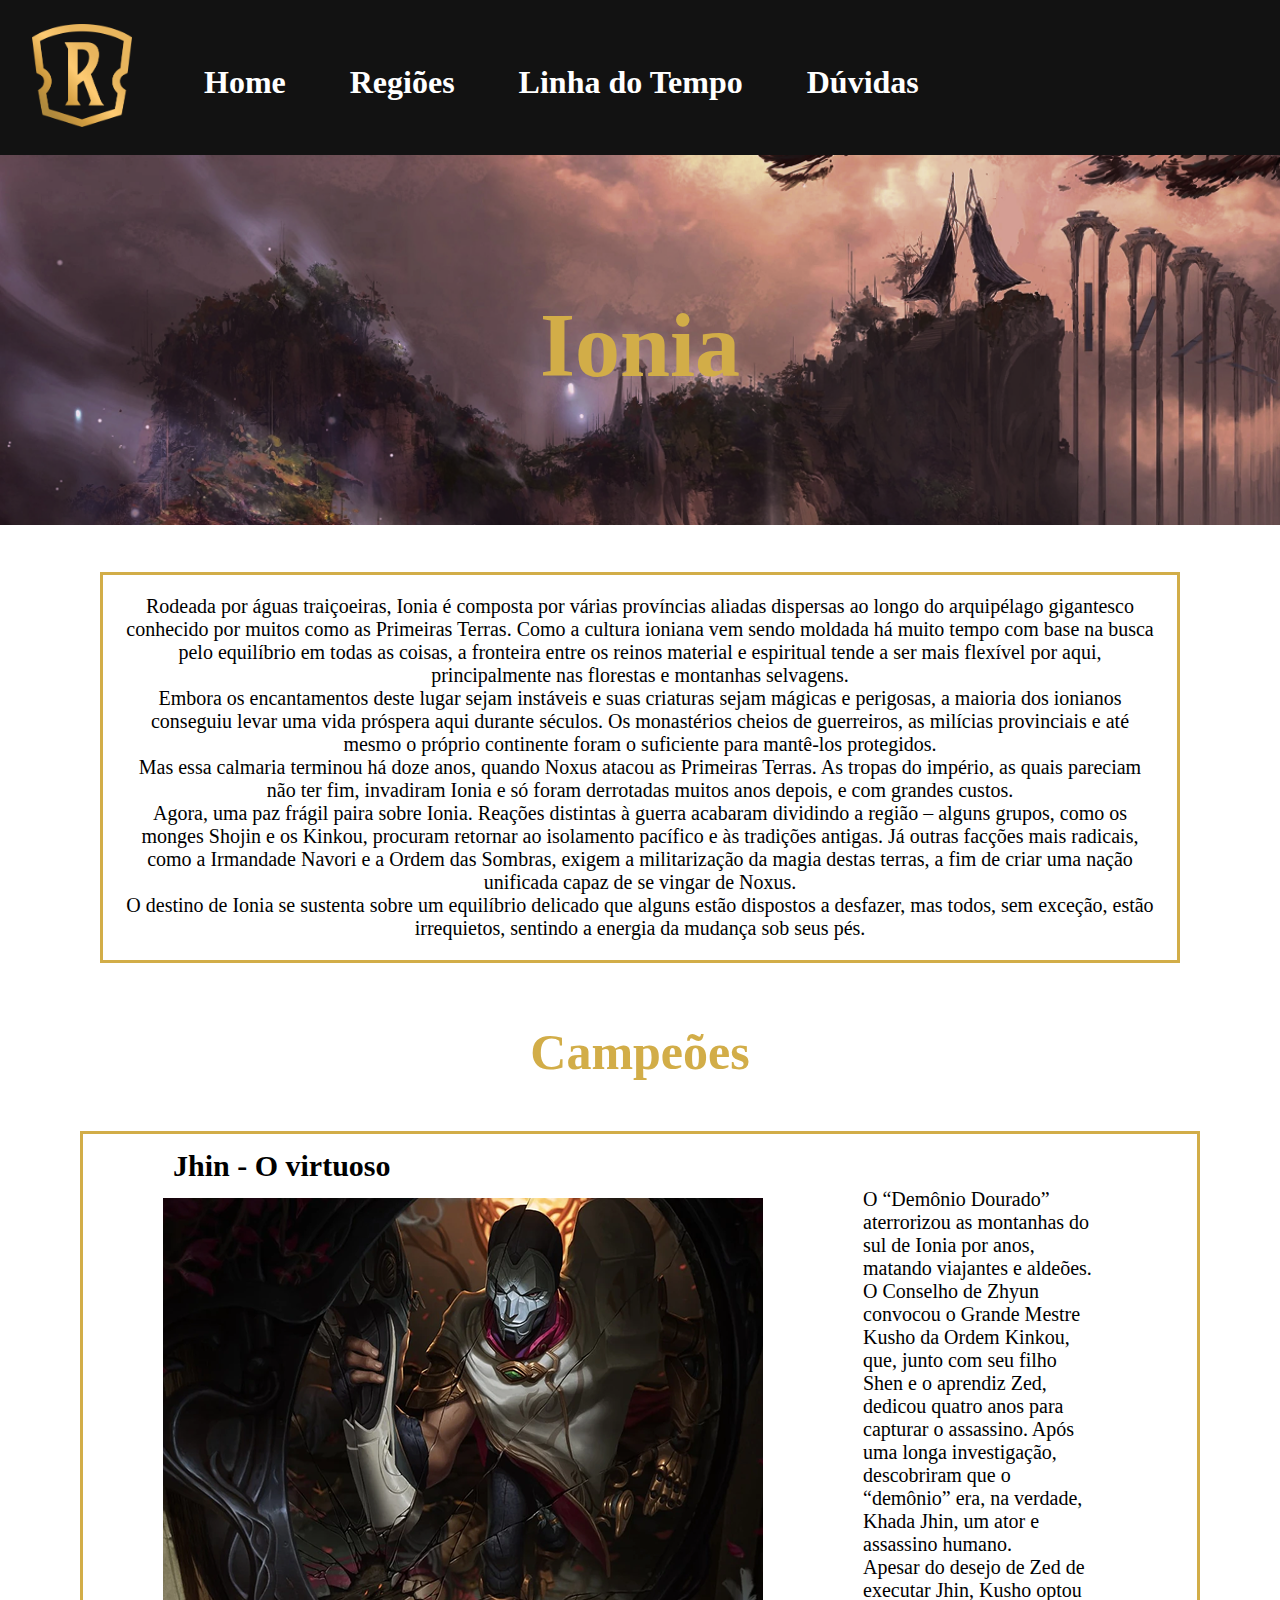
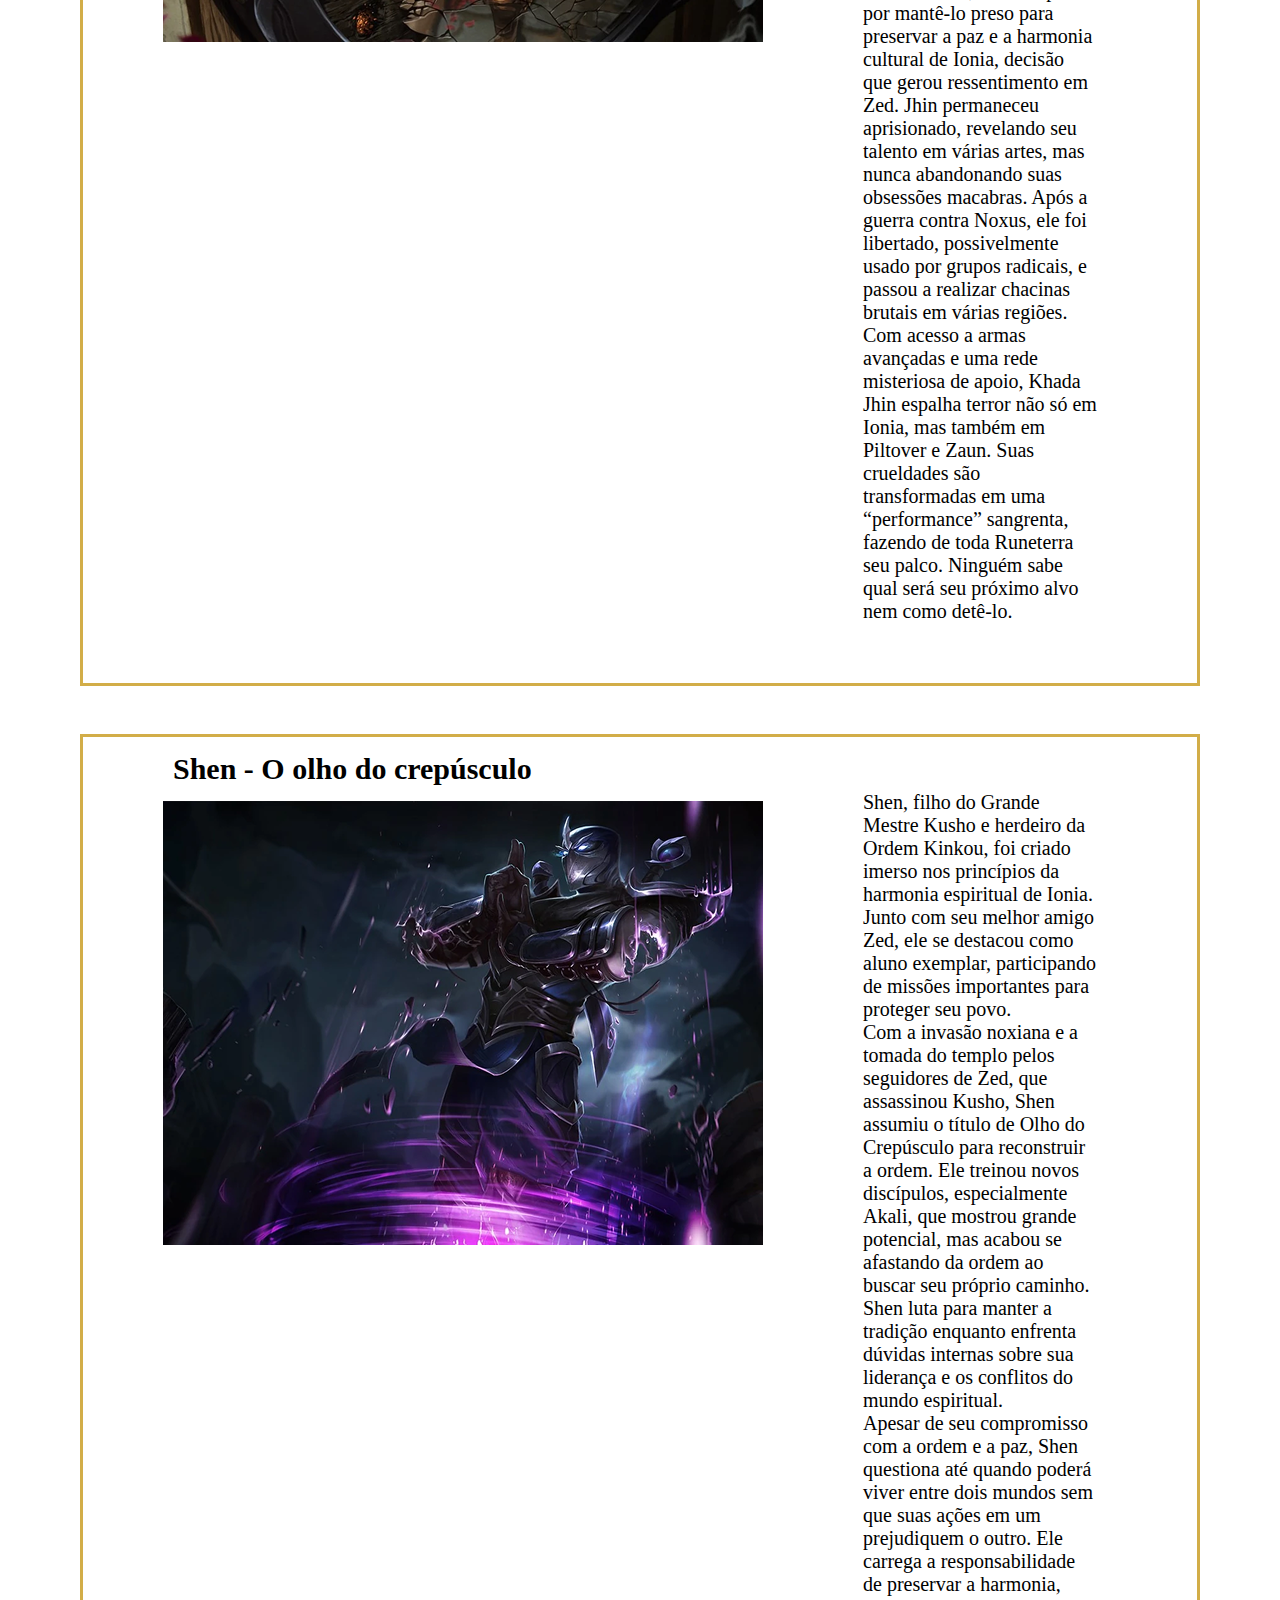
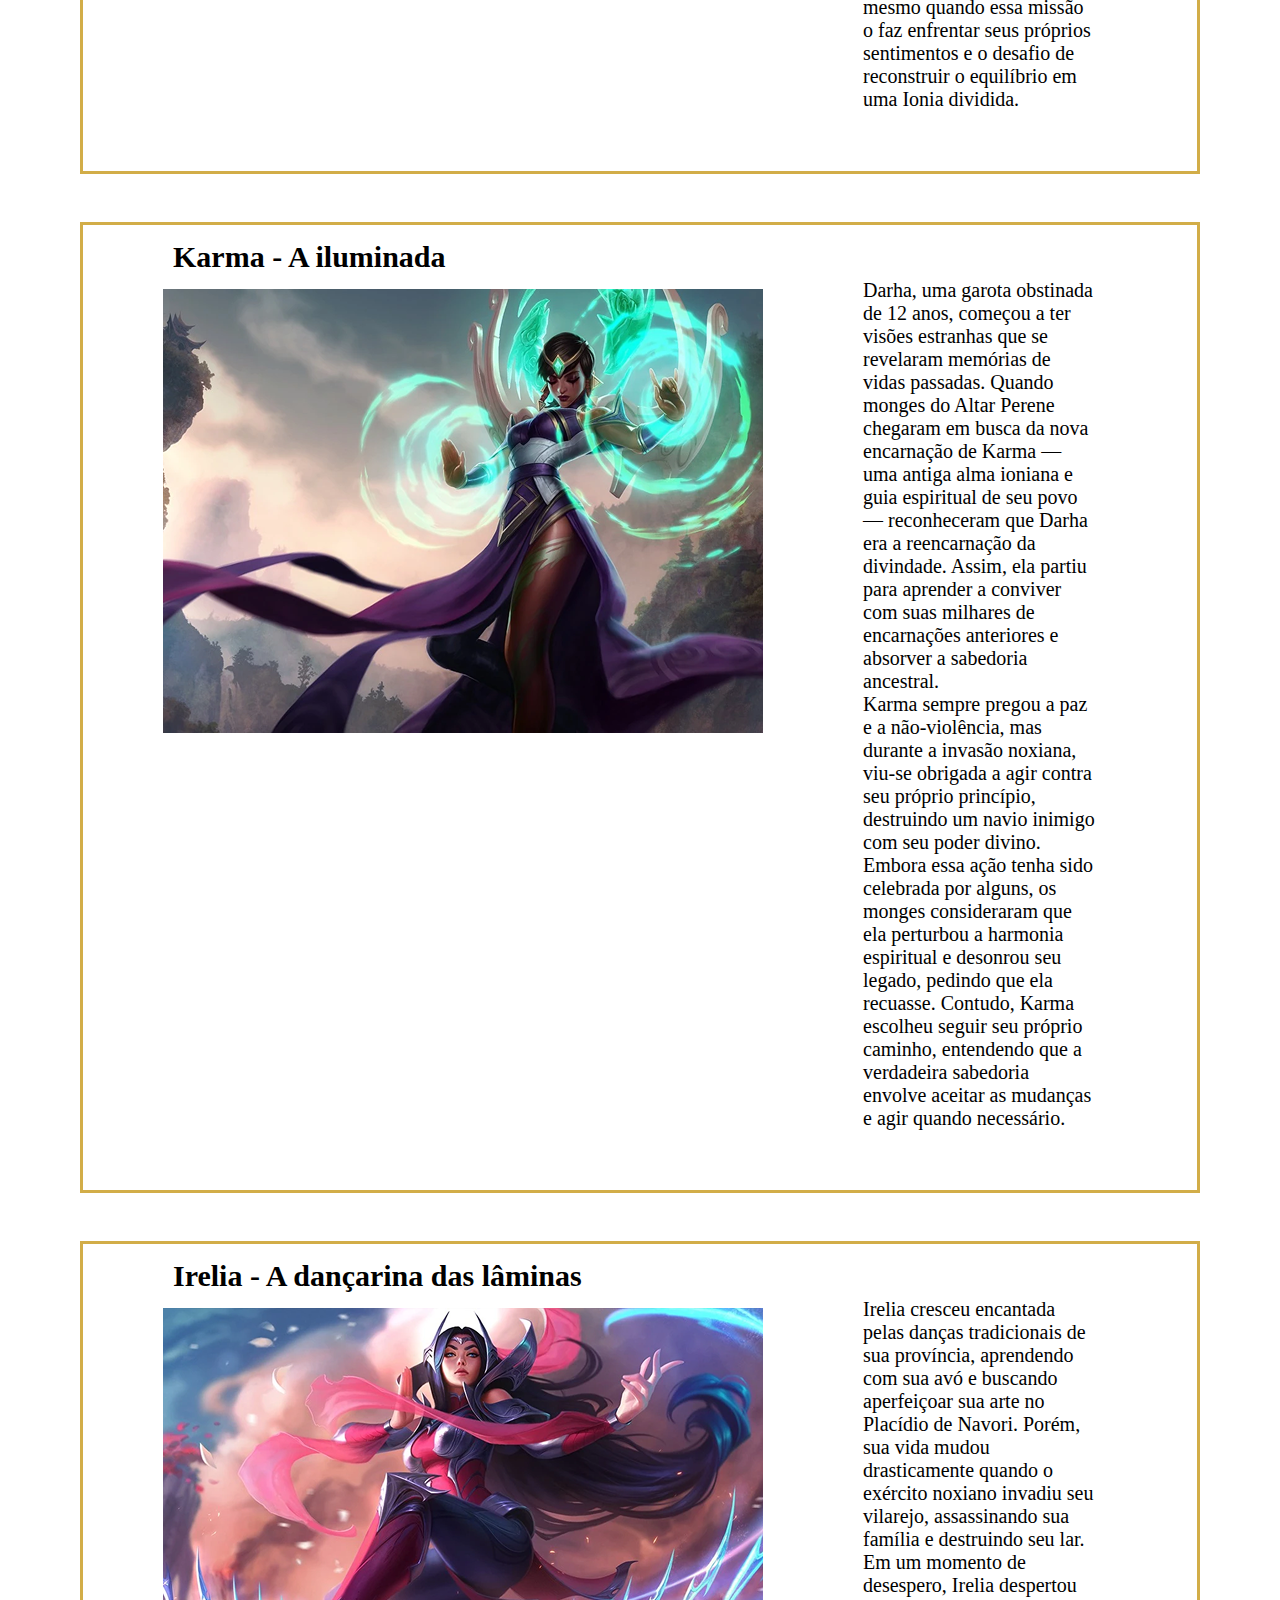
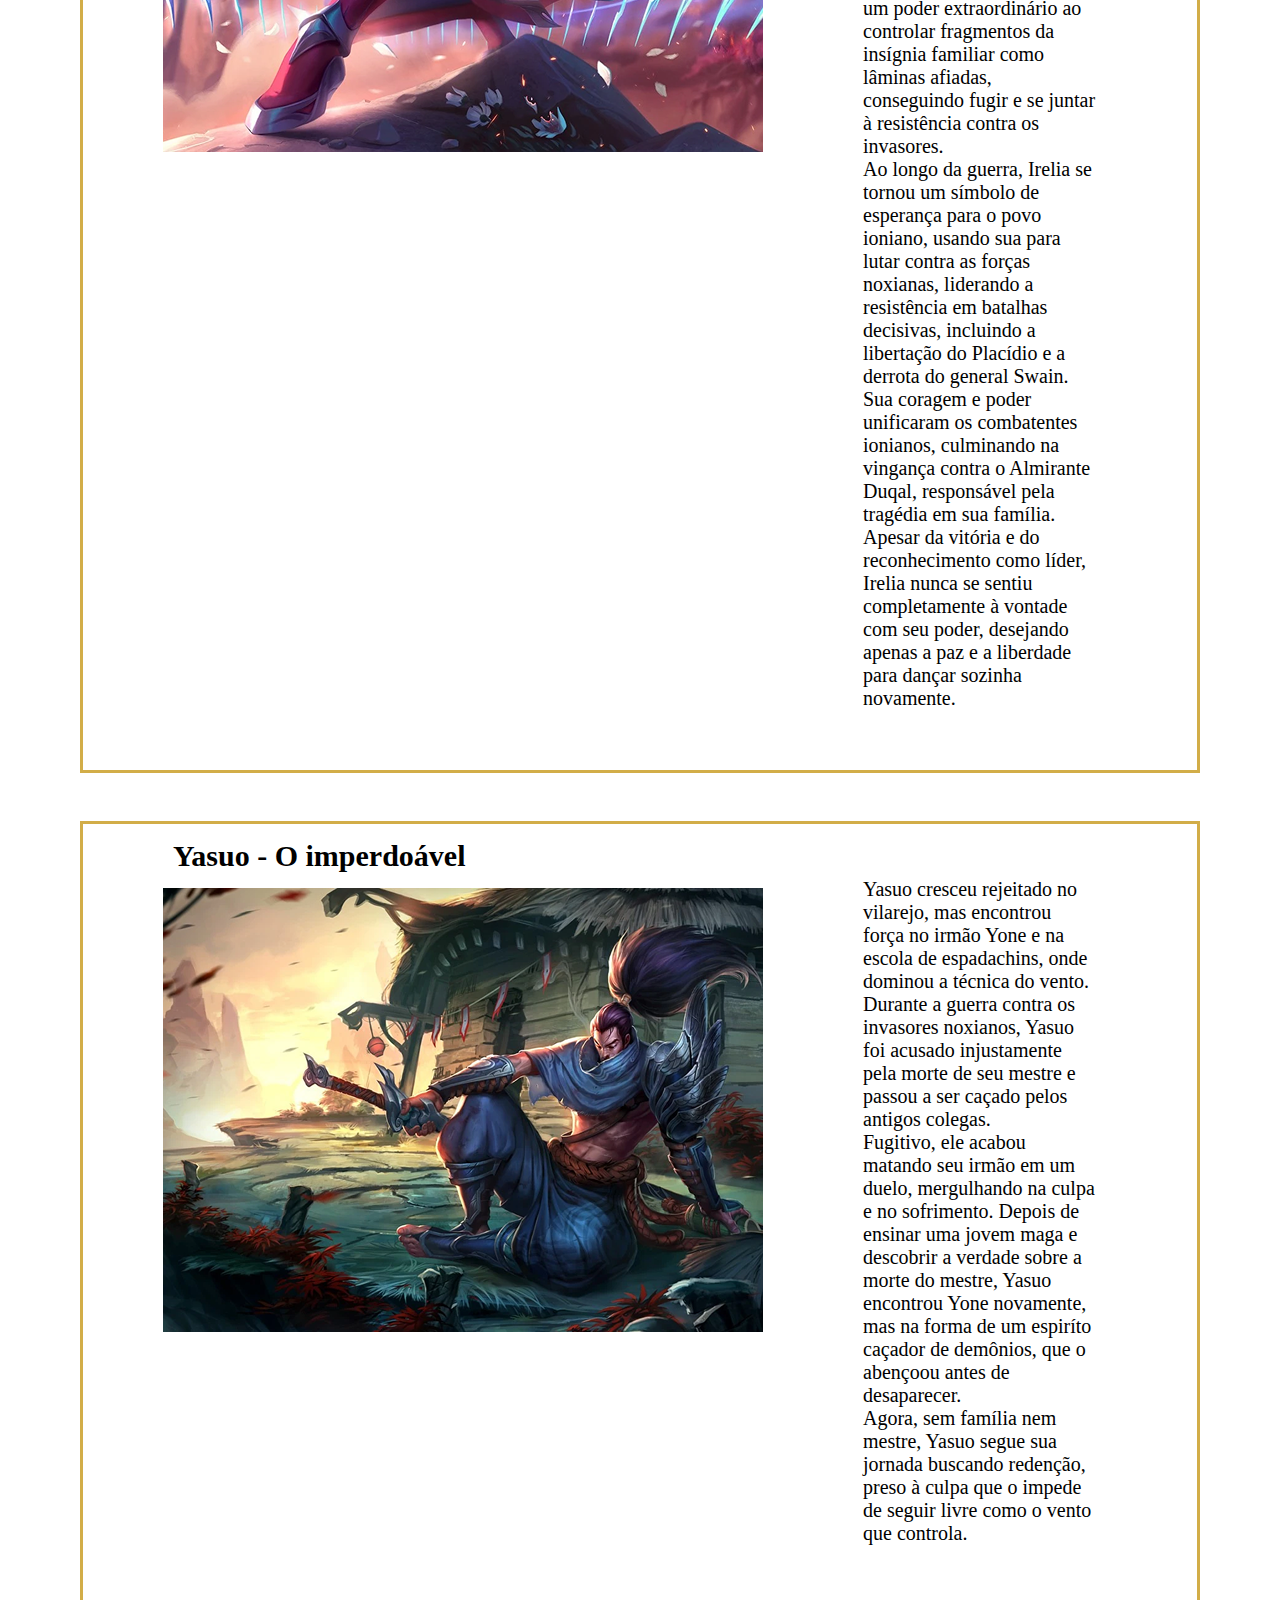
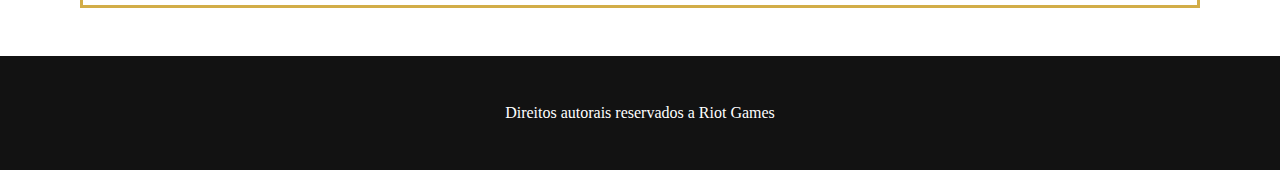
<file: ionia.html>
<!DOCTYPE html>
<html lang="pt-br">
<head>
    <meta charset="UTF-8">
    <meta name="viewport" content="width=device-width, initial-scale=1.0">
    <link rel="stylesheet" href="demacia.css">
    <title>Runeterra</title>
</head>
<body>
    <header>
        <figure>
            <img src="images/logo.png" alt="Logo">
        </figure>
        <nav>
            <ul>
                <li><a href="index.html"><h1>Home</h1></a></li>
                <li class="menu"><a href="regioes.html"><h1>Regiões</h1></a>
                    <div class="submenu">
                        <a href="demacia.html">Demacia</a>
                        <a href="noxus.html">Noxus</a>
                        <a href="freljord.html">Freljord</a>
                        <a href="ionia.html">Ionia</a>
                        <a href="shurima.html">Shurima</a>
                    </div>
                </li>
                <li><a href="linha_do_tempo.html"><h1>Linha do Tempo</h1></a></li>
                <li><a href="contato.html"><h1>Dúvidas</h1></a></li>
            </ul>
        </nav>
    </header>
    <main>
        <figure>
            <img src="images/Ionia 1.png" alt="Destaque">
        </figure>
        <h1>Ionia</h1>
        <p>Rodeada por águas traiçoeiras, Ionia é composta por várias províncias aliadas dispersas ao longo do arquipélago gigantesco conhecido por muitos como as Primeiras Terras. Como a cultura ioniana vem sendo moldada há muito tempo com base na busca pelo equilíbrio em todas as coisas, a fronteira entre os reinos material e espiritual tende a ser mais flexível por aqui, principalmente nas florestas e montanhas selvagens.<br>Embora os encantamentos deste lugar sejam instáveis e suas criaturas sejam mágicas e perigosas, a maioria dos ionianos conseguiu levar uma vida próspera aqui durante séculos. Os monastérios cheios de guerreiros, as milícias provinciais e até mesmo o próprio continente foram o suficiente para mantê-los protegidos.<br>Mas essa calmaria terminou há doze anos, quando Noxus atacou as Primeiras Terras. As tropas do império, as quais pareciam não ter fim, invadiram Ionia e só foram derrotadas muitos anos depois, e com grandes custos.<br>Agora, uma paz frágil paira sobre Ionia. Reações distintas à guerra acabaram dividindo a região – alguns grupos, como os monges Shojin e os Kinkou, procuram retornar ao isolamento pacífico e às tradições antigas. Já outras facções mais radicais, como a Irmandade Navori e a Ordem das Sombras, exigem a militarização da magia destas terras, a fim de criar uma nação unificada capaz de se vingar de Noxus.<br>O destino de Ionia se sustenta sobre um equilíbrio delicado que alguns estão dispostos a desfazer, mas todos, sem exceção, estão irrequietos, sentindo a energia da mudança sob seus pés.</p>
         <h2>Campeões</h2>
         <div>
            <h3>Jhin - O virtuoso</h3>
                <section>
                    <figure>
                        <img src="images/JHin 1.png" alt="Garen">
                    </figure>
                    <p>O “Demônio Dourado” aterrorizou as montanhas do sul de Ionia por anos, matando viajantes e aldeões. O Conselho de Zhyun convocou o Grande Mestre Kusho da Ordem Kinkou, que, junto com seu filho Shen e o aprendiz Zed, dedicou quatro anos para capturar o assassino. Após uma longa investigação, descobriram que o “demônio” era, na verdade, Khada Jhin, um ator e assassino humano.<br>Apesar do desejo de Zed de executar Jhin, Kusho optou por mantê-lo preso para preservar a paz e a harmonia cultural de Ionia, decisão que gerou ressentimento em Zed. Jhin permaneceu aprisionado, revelando seu talento em várias artes, mas nunca abandonando suas obsessões macabras. Após a guerra contra Noxus, ele foi libertado, possivelmente usado por grupos radicais, e passou a realizar chacinas brutais em várias regiões.<br>Com acesso a armas avançadas e uma rede misteriosa de apoio, Khada Jhin espalha terror não só em Ionia, mas também em Piltover e Zaun. Suas crueldades são transformadas em uma “performance” sangrenta, fazendo de toda Runeterra seu palco. Ninguém sabe qual será seu próximo alvo nem como detê-lo.</p>
                </section>
         </div>
         <div>
            <h3>Shen - O olho do crepúsculo</h3>
                <section>
                    <figure>
                        <img src="images/Shen 1.png" alt="Garen">
                    </figure>
                    <p class="lux">Shen, filho do Grande Mestre Kusho e herdeiro da Ordem Kinkou, foi criado imerso nos princípios da harmonia espiritual de Ionia. Junto com seu melhor amigo Zed, ele se destacou como aluno exemplar, participando de missões importantes para proteger seu povo.<br>Com a invasão noxiana e a tomada do templo pelos seguidores de Zed, que assassinou Kusho, Shen assumiu o título de Olho do Crepúsculo para reconstruir a ordem. Ele treinou novos discípulos, especialmente Akali, que mostrou grande potencial, mas acabou se afastando da ordem ao buscar seu próprio caminho. Shen luta para manter a tradição enquanto enfrenta dúvidas internas sobre sua liderança e os conflitos do mundo espiritual.<br>Apesar de seu compromisso com a ordem e a paz, Shen questiona até quando poderá viver entre dois mundos sem que suas ações em um prejudiquem o outro. Ele carrega a responsabilidade de preservar a harmonia, mesmo quando essa missão o faz enfrentar seus próprios sentimentos e o desafio de reconstruir o equilíbrio em uma Ionia dividida.</p>
                </section>
         </div>
         <div>
            <h3>Karma - A iluminada</h3>
                <section>
                    <figure>
                        <img src="images/Karma 1.png" alt="Garen">
                    </figure>
                    <p class="sylas">Darha, uma garota obstinada de 12 anos, começou a ter visões estranhas que se revelaram memórias de vidas passadas. Quando monges do Altar Perene chegaram em busca da nova encarnação de Karma — uma antiga alma ioniana e guia espiritual de seu povo — reconheceram que Darha era a reencarnação da divindade. Assim, ela partiu para aprender a conviver com suas milhares de encarnações anteriores e absorver a sabedoria ancestral.<br>Karma sempre pregou a paz e a não-violência, mas durante a invasão noxiana, viu-se obrigada a agir contra seu próprio princípio, destruindo um navio inimigo com seu poder divino. Embora essa ação tenha sido celebrada por alguns, os monges consideraram que ela perturbou a harmonia espiritual e desonrou seu legado, pedindo que ela recuasse. Contudo, Karma escolheu seguir seu próprio caminho, entendendo que a verdadeira sabedoria envolve aceitar as mudanças e agir quando necessário.</p>
                </section>
         </div>
         <div>
            <h3>Irelia - A dançarina das lâminas</h3>
                <section>
                    <figure>
                        <img src="images/Irelia 1.png" alt="Garen">
                    </figure>
                    <p class="Kayle">Irelia cresceu encantada pelas danças tradicionais de sua província, aprendendo com sua avó e buscando aperfeiçoar sua arte no Placídio de Navori. Porém, sua vida mudou drasticamente quando o exército noxiano invadiu seu vilarejo, assassinando sua família e destruindo seu lar. Em um momento de desespero, Irelia despertou um poder extraordinário ao controlar fragmentos da insígnia familiar como lâminas afiadas, conseguindo fugir e se juntar à resistência contra os invasores.<br>Ao longo da guerra, Irelia se tornou um símbolo de esperança para o povo ioniano, usando sua para lutar contra as forças noxianas, liderando a resistência em batalhas decisivas, incluindo a libertação do Placídio e a derrota do general Swain. Sua coragem e poder unificaram os combatentes ionianos, culminando na vingança contra o Almirante Duqal, responsável pela tragédia em sua família.<br>Apesar da vitória e do reconhecimento como líder, Irelia nunca se sentiu completamente à vontade com seu poder, desejando apenas a paz e a liberdade para dançar sozinha novamente.</p>
                </section>
         </div>
         <div>
            <h3>Yasuo - O imperdoável</h3>
                <section>
                    <figure>
                        <img src="images/Yasuo 1.png" alt="Garen">
                    </figure>
                    <p class="Morgana">Yasuo cresceu rejeitado no vilarejo, mas encontrou força no irmão Yone e na escola de espadachins, onde dominou a técnica do vento. Durante a guerra contra os invasores noxianos, Yasuo foi acusado injustamente pela morte de seu mestre e passou a ser caçado pelos antigos colegas.<br>Fugitivo, ele acabou matando seu irmão em um duelo, mergulhando na culpa e no sofrimento. Depois de ensinar uma jovem maga e descobrir a verdade sobre a morte do mestre, Yasuo encontrou Yone novamente, mas na forma de um espiríto caçador de demônios, que o abençoou antes de desaparecer.<br>Agora, sem família nem mestre, Yasuo segue sua jornada buscando redenção, preso à culpa que o impede de seguir livre como o vento que controla.</p>
                </section>
         </div>
    </main>
    <footer>
        <p>Direitos autorais reservados a Riot Games</p>
    </footer>
</body>
</html>
</file>
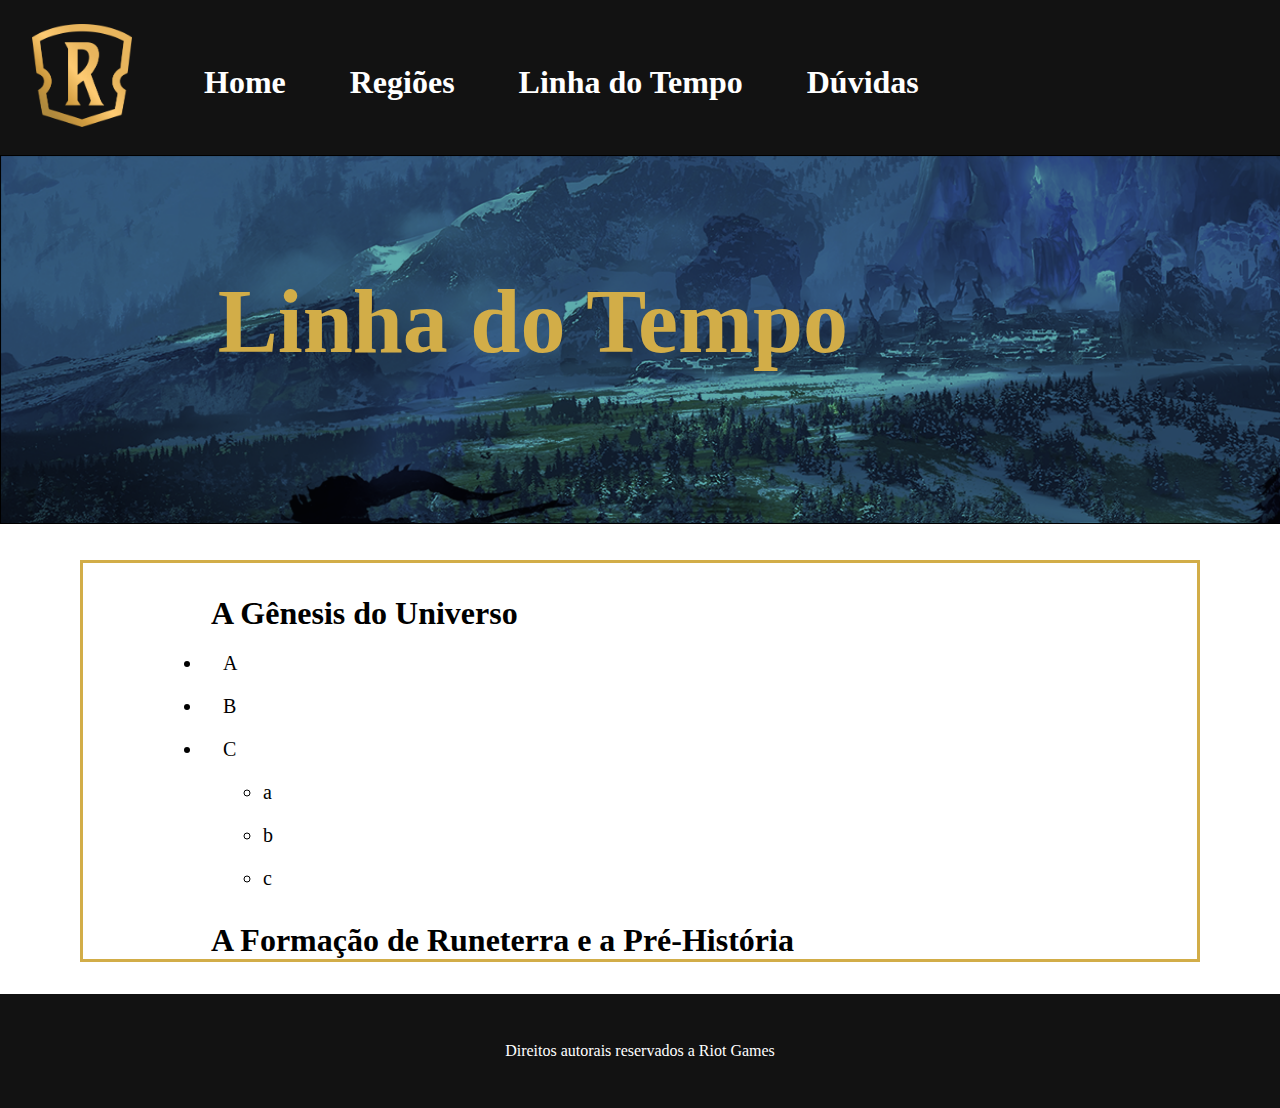
<file: linha_do_tempo.html>
<!DOCTYPE html>
<html lang="pt-br">
<head>
    <meta charset="UTF-8">
    <meta name="viewport" content="width=device-width, initial-scale=1.0">
    <link rel="stylesheet" href="linha_do_tempo.css">
    <title>Runeterra</title>
</head>
<body>
    <header>
        <figure>
            <img src="images/logo.png" alt="Logo">
        </figure>
        <nav>
            <ul>
                <li><a href="index.html"><h1>Home</h1></a></li>
                <li class="menu"><a href="regioes.html"><h1>Regiões</h1></a>
                    <div class="submenu">
                        <a href="demacia.html">Demacia</a>
                        <a href="noxus.html">Noxus</a>
                        <a href="freljord.html">Freljord</a>
                        <a href="ionia.html">Ionia</a>
                        <a href="shurima.html">Shurima</a>
                    </div>
                </li>
                <li><a href="linha_do_tempo.html"><h1>Linha do Tempo</h1></a></li>
                <li><a href="contato.html"><h1>Dúvidas</h1></a></li>
            </ul>
        </nav>
    </header>
    <main>
        <figure>
            <img src="images/Regiões-freljord 1.png" alt="Destaque">
        </figure>
        <h1>Linha do Tempo</h1>
        <section>
            <h2>A Gênesis do Universo</h2>
            <ul>
                <li>A</li>
                <li>B</li>
                <li>C
                    <ul class="sublista">
                        <li>a</li>
                        <li>b</li>
                        <li>c</li>
                    </ul>
                </li>
            </ul>
            <h2>A Formação de Runeterra e a Pré-História</h2>
        </section>
    </main>
    <footer>
        <p>Direitos autorais reservados a Riot Games</p>
    </footer>
</body>
</html>
</file>
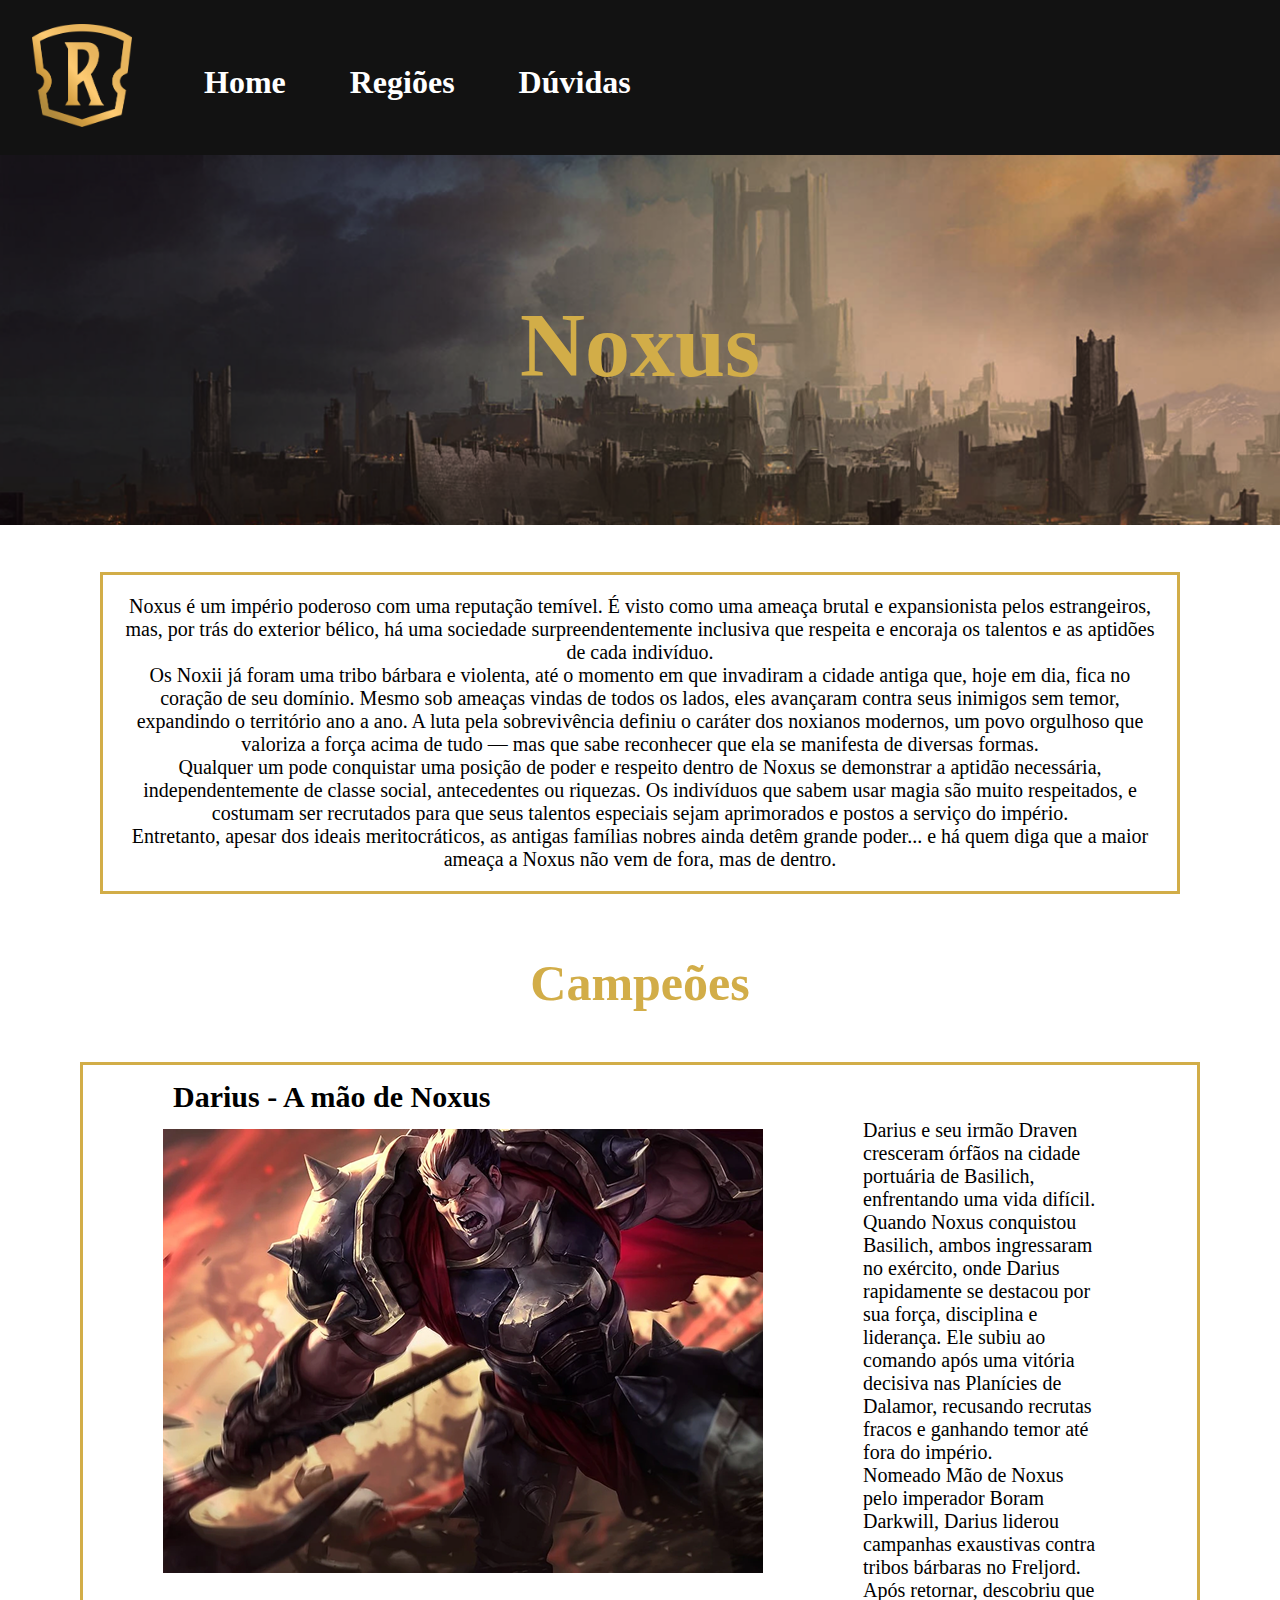
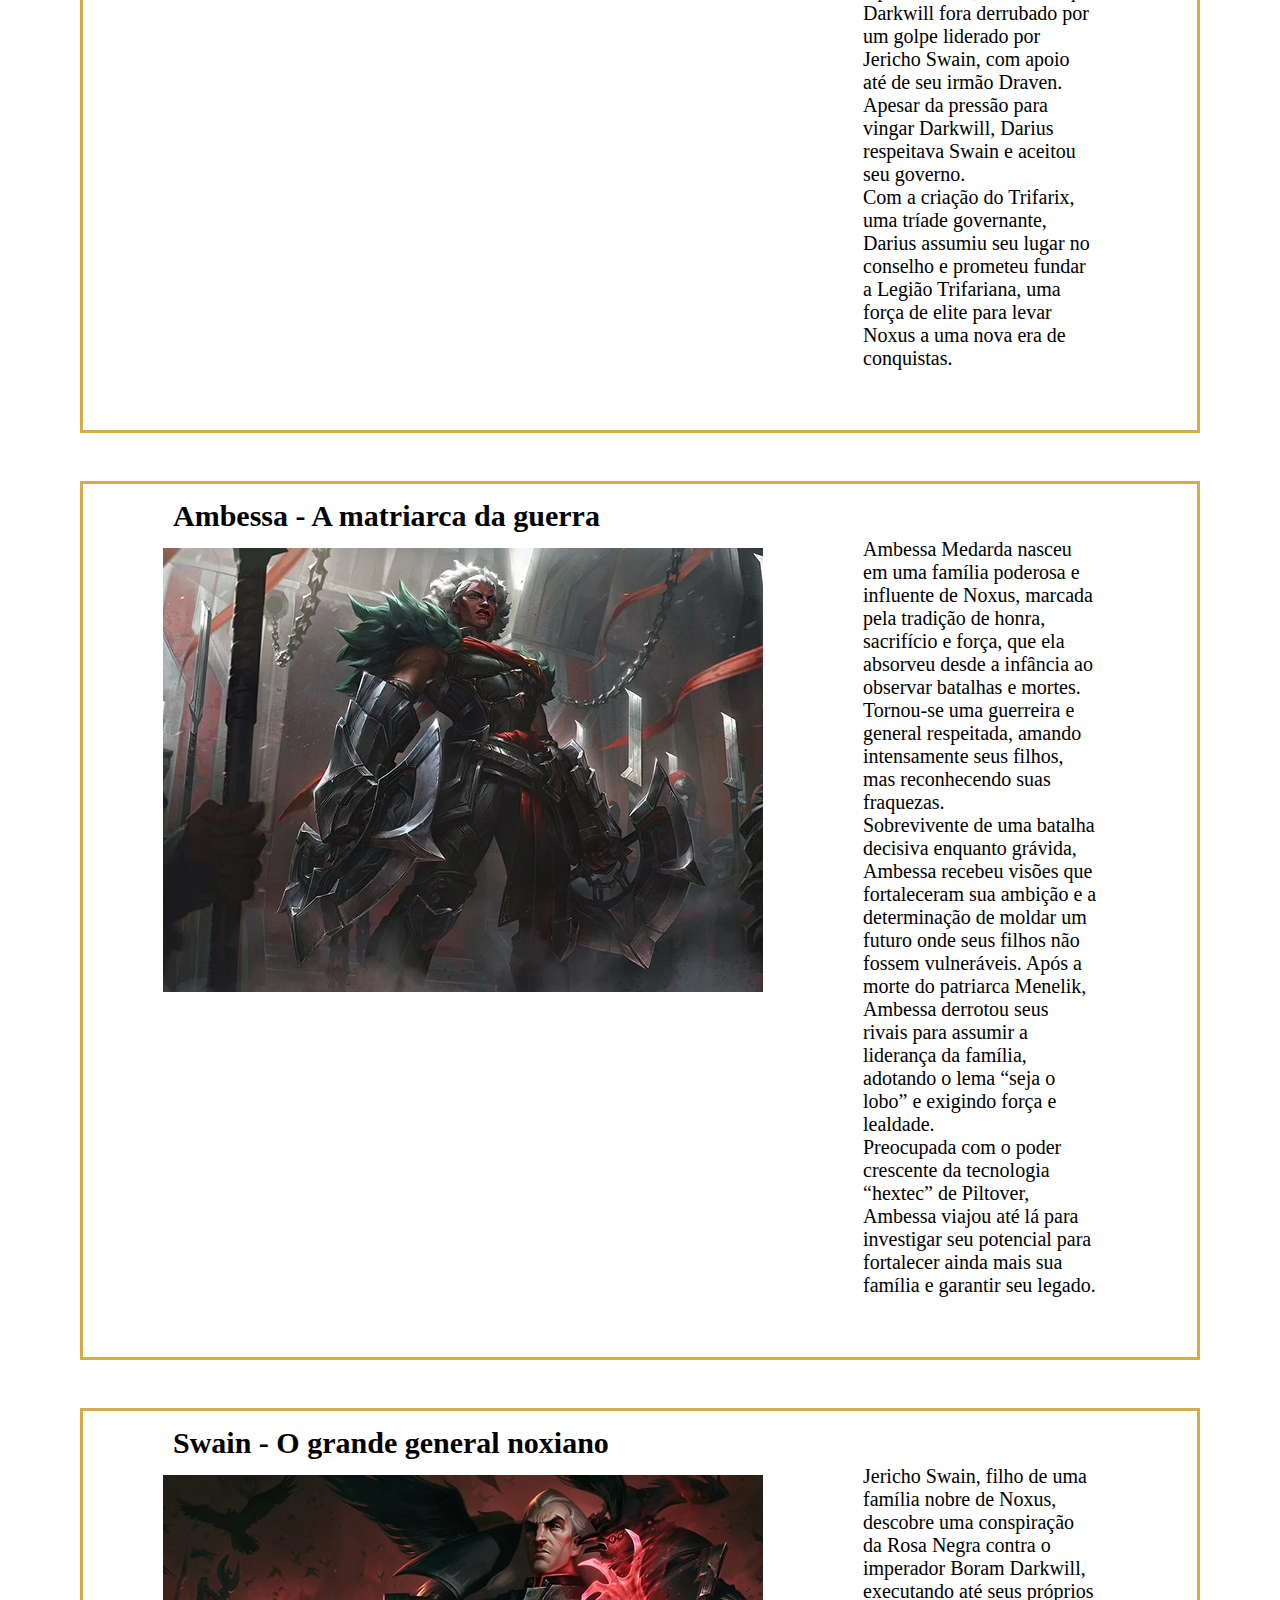
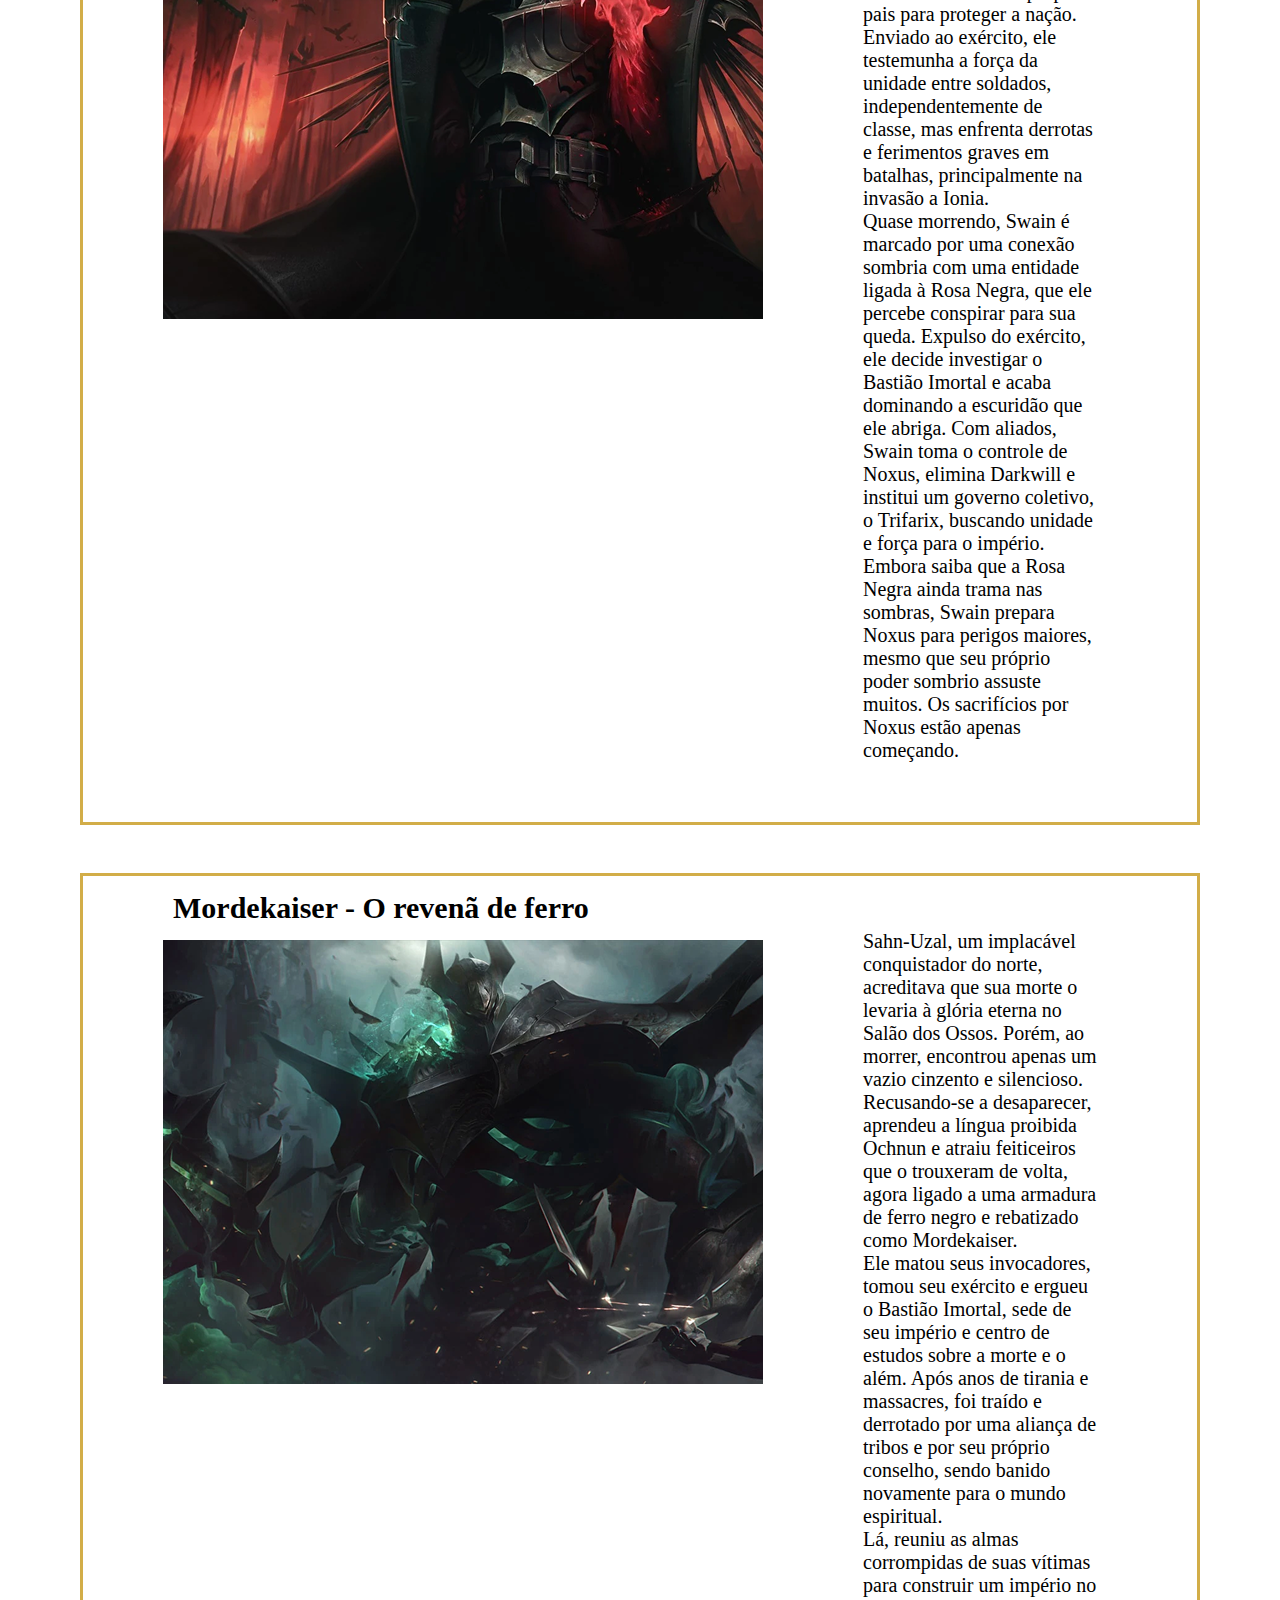
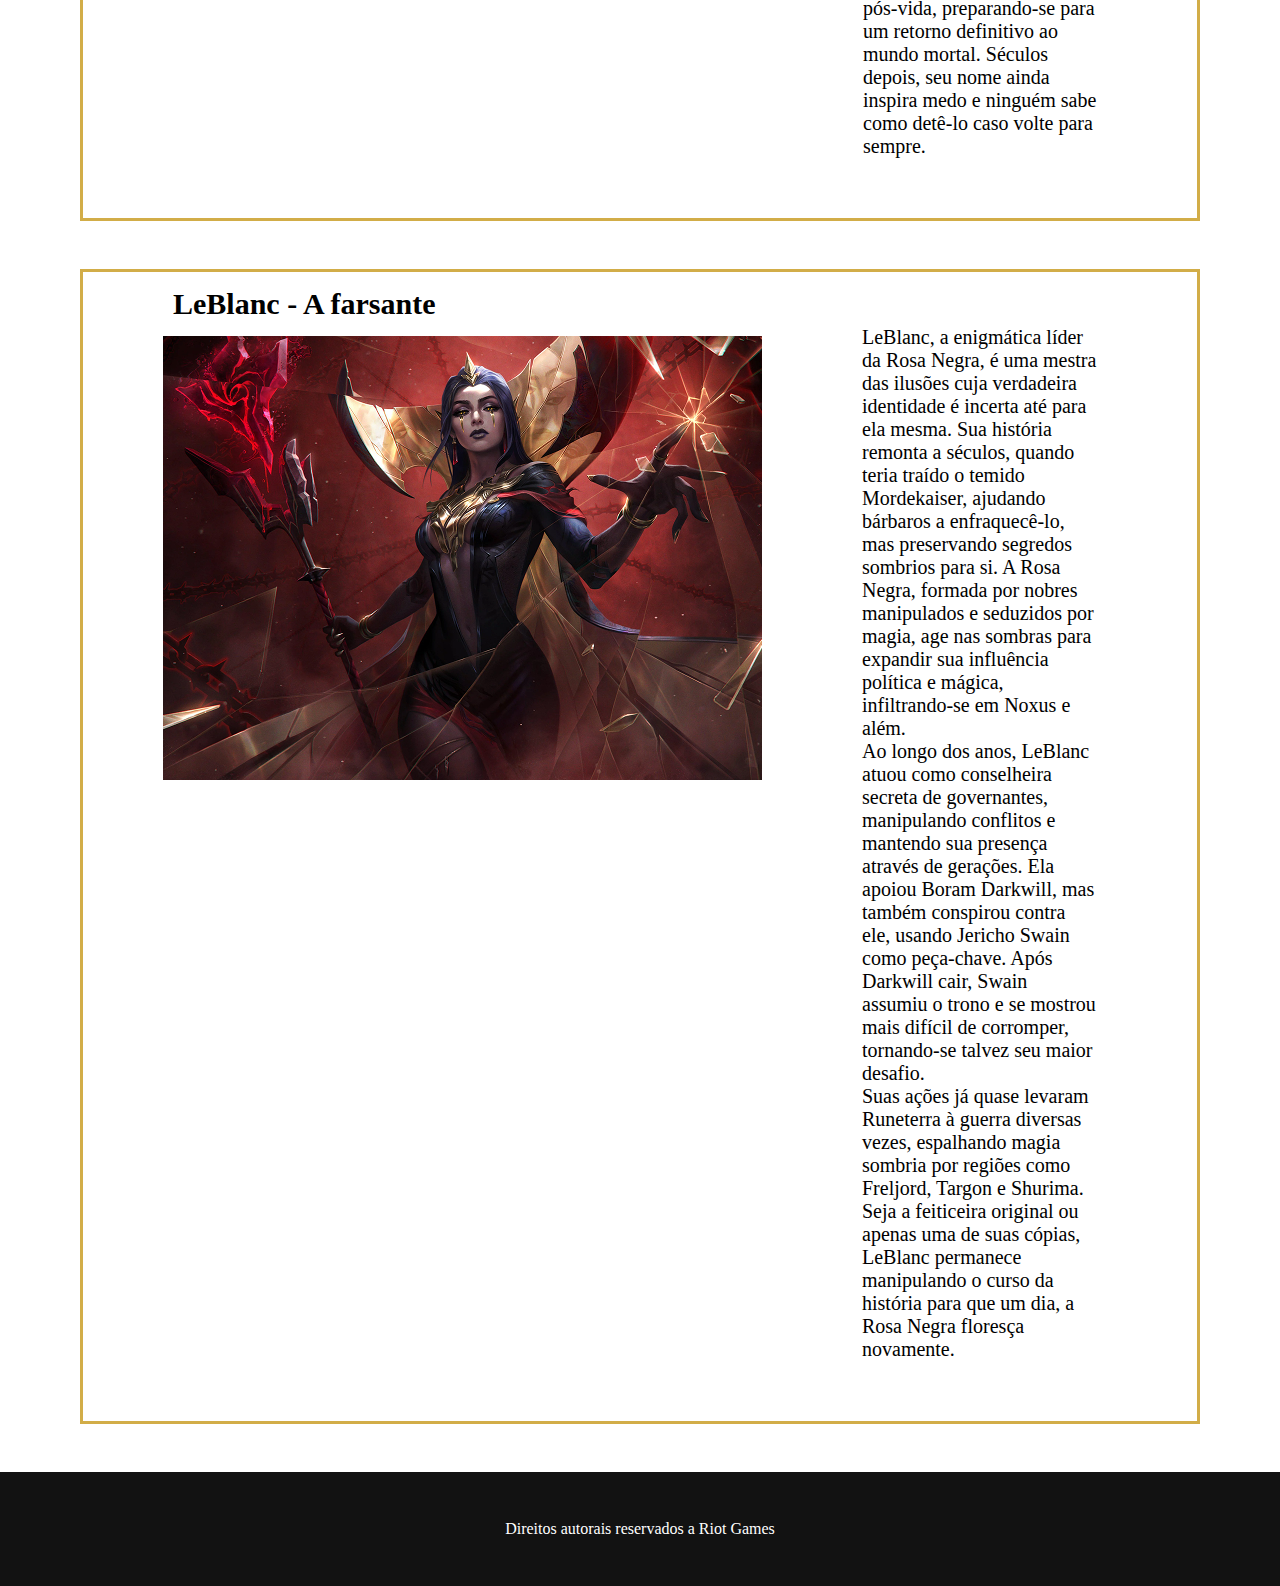
<file: noxus.html>
<!DOCTYPE html>
<html lang="pt-br">
<head>
    <meta charset="UTF-8">
    <meta name="viewport" content="width=device-width, initial-scale=1.0">
    <link rel="stylesheet" href="demacia.css">
    <title>Runeterra</title>
</head>
<body>
    <header>
        <figure>
            <img src="images/logo.png" alt="Logo">
        </figure>
        <nav>
            <ul>
                <li><a href="index.html"><h1>Home</h1></a></li>
                <li class="menu"><a href="regioes.html"><h1>Regiões</h1></a>
                    <div class="submenu">
                        <a href="demacia.html">Demacia</a>
                        <a href="noxus.html">Noxus</a>
                        <a href="freljord.html">Freljord</a>
                        <a href="ionia.html">Ionia</a>
                        <a href="shurima.html">Shurima</a>
                    </div>
                </li>
                <li><a href="contato.html"><h1>Dúvidas</h1></a></li>
            </ul>
        </nav>
    </header>
    <main>
        <figure>
            <img src="images/Noxus.png" alt="Destaque">
        </figure>
        <h1>Noxus</h1>
        <p>Noxus é um império poderoso com uma reputação temível. É visto como uma ameaça brutal e expansionista pelos estrangeiros, mas, por trás do exterior bélico, há uma sociedade surpreendentemente inclusiva que respeita e encoraja os talentos e as aptidões de cada indivíduo.<br>Os Noxii já foram uma tribo bárbara e violenta, até o momento em que invadiram a cidade antiga que, hoje em dia, fica no coração de seu domínio. Mesmo sob ameaças vindas de todos os lados, eles avançaram contra seus inimigos sem temor, expandindo o território ano a ano. A luta pela sobrevivência definiu o caráter dos noxianos modernos, um povo orgulhoso que valoriza a força acima de tudo — mas que sabe reconhecer que ela se manifesta de diversas formas.<br>Qualquer um pode conquistar uma posição de poder e respeito dentro de Noxus se demonstrar a aptidão necessária, independentemente de classe social, antecedentes ou riquezas. Os indivíduos que sabem usar magia são muito respeitados, e costumam ser recrutados para que seus talentos especiais sejam aprimorados e postos a serviço do império.<br>Entretanto, apesar dos ideais meritocráticos, as antigas famílias nobres ainda detêm grande poder... e há quem diga que a maior ameaça a Noxus não vem de fora, mas de dentro.</p>
         <h2>Campeões</h2>
         <div>
            <h3>Darius - A mão de Noxus</h3>
                <section>
                    <figure>
                        <img src="images/Darius 1.png" alt="Garen">
                    </figure>
                    <p>Darius e seu irmão Draven cresceram órfãos na cidade portuária de Basilich, enfrentando uma vida difícil. Quando Noxus conquistou Basilich, ambos ingressaram no exército, onde Darius rapidamente se destacou por sua força, disciplina e liderança. Ele subiu ao comando após uma vitória decisiva nas Planícies de Dalamor, recusando recrutas fracos e ganhando temor até fora do império.<br>Nomeado Mão de Noxus pelo imperador Boram Darkwill, Darius liderou campanhas exaustivas contra tribos bárbaras no Freljord. Após retornar, descobriu que Darkwill fora derrubado por um golpe liderado por Jericho Swain, com apoio até de seu irmão Draven. Apesar da pressão para vingar Darkwill, Darius respeitava Swain e aceitou seu governo.<br>Com a criação do Trifarix, uma tríade governante, Darius assumiu seu lugar no conselho e prometeu fundar a Legião Trifariana, uma força de elite para levar Noxus a uma nova era de conquistas.</p>
                </section>
         </div>
         <div>
            <h3>Ambessa - A matriarca da guerra</h3>
                <section>
                    <figure>
                        <img src="images/Ambessa 1.png" alt="Garen">
                    </figure>
                    <p class="lux">Ambessa Medarda nasceu em uma família poderosa e influente de Noxus, marcada pela tradição de honra, sacrifício e força, que ela absorveu desde a infância ao observar batalhas e mortes. Tornou-se uma guerreira e general respeitada, amando intensamente seus filhos, mas reconhecendo suas fraquezas.<br>Sobrevivente de uma batalha decisiva enquanto grávida, Ambessa recebeu visões que fortaleceram sua ambição e a determinação de moldar um futuro onde seus filhos não fossem vulneráveis. Após a morte do patriarca Menelik, Ambessa derrotou seus rivais para assumir a liderança da família, adotando o lema “seja o lobo” e exigindo força e lealdade.<br>Preocupada com o poder crescente da tecnologia “hextec” de Piltover, Ambessa viajou até lá para investigar seu potencial para fortalecer ainda mais sua família e garantir seu legado.</p>
                </section>
         </div>
         <div>
            <h3>Swain - O grande general noxiano</h3>
                <section>
                    <figure>
                        <img src="images/Swain 1.png" alt="Garen">
                    </figure>
                    <p class="sylas">Jericho Swain, filho de uma família nobre de Noxus, descobre uma conspiração da Rosa Negra contra o imperador Boram Darkwill, executando até seus próprios pais para proteger a nação. Enviado ao exército, ele testemunha a força da unidade entre soldados, independentemente de classe, mas enfrenta derrotas e ferimentos graves em batalhas, principalmente na invasão a Ionia.<br>Quase morrendo, Swain é marcado por uma conexão sombria com uma entidade ligada à Rosa Negra, que ele percebe conspirar para sua queda. Expulso do exército, ele decide investigar o Bastião Imortal e acaba dominando a escuridão que ele abriga. Com aliados, Swain toma o controle de Noxus, elimina Darkwill e institui um governo coletivo, o Trifarix, buscando unidade e força para o império.<br>Embora saiba que a Rosa Negra ainda trama nas sombras, Swain prepara Noxus para perigos maiores, mesmo que seu próprio poder sombrio assuste muitos. Os sacrifícios por Noxus estão apenas começando.</p>
                </section>
         </div>
         <div>
            <h3>Mordekaiser - O revenã de ferro</h3>
                <section>
                    <figure>
                        <img src="images/Mordekaiser 1.png" alt="Garen">
                    </figure>
                    <p class="Kayle">Sahn-Uzal, um implacável conquistador do norte, acreditava que sua morte o levaria à glória eterna no Salão dos Ossos. Porém, ao morrer, encontrou apenas um vazio cinzento e silencioso. Recusando-se a desaparecer, aprendeu a língua proibida Ochnun e atraiu feiticeiros que o trouxeram de volta, agora ligado a uma armadura de ferro negro e rebatizado como Mordekaiser.<br>Ele matou seus invocadores, tomou seu exército e ergueu o Bastião Imortal, sede de seu império e centro de estudos sobre a morte e o além. Após anos de tirania e massacres, foi traído e derrotado por uma aliança de tribos e por seu próprio conselho, sendo banido novamente para o mundo espiritual.<br>Lá, reuniu as almas corrompidas de suas vítimas para construir um império no pós-vida, preparando-se para um retorno definitivo ao mundo mortal. Séculos depois, seu nome ainda inspira medo e ninguém sabe como detê-lo caso volte para sempre.</p>
                </section>
         </div>
         <div>
            <h3>LeBlanc - A farsante</h3>
                <section>
                    <figure>
                        <img src="images/Leblanc 1.png" alt="Garen">
                    </figure>
                    <p class="Morgana">LeBlanc, a enigmática líder da Rosa Negra, é uma mestra das ilusões cuja verdadeira identidade é incerta até para ela mesma. Sua história remonta a séculos, quando teria traído o temido Mordekaiser, ajudando bárbaros a enfraquecê-lo, mas preservando segredos sombrios para si. A Rosa Negra, formada por nobres manipulados e seduzidos por magia, age nas sombras para expandir sua influência política e mágica, infiltrando-se em Noxus e além.<br>Ao longo dos anos, LeBlanc atuou como conselheira secreta de governantes, manipulando conflitos e mantendo sua presença através de gerações. Ela apoiou Boram Darkwill, mas também conspirou contra ele, usando Jericho Swain como peça-chave. Após Darkwill cair, Swain assumiu o trono e se mostrou mais difícil de corromper, tornando-se talvez seu maior desafio.<br>Suas ações já quase levaram Runeterra à guerra diversas vezes, espalhando magia sombria por regiões como Freljord, Targon e Shurima. Seja a feiticeira original ou apenas uma de suas cópias, LeBlanc permanece manipulando o curso da história para que um dia, a Rosa Negra floresça novamente.</p>
                </section>
         </div>
    </main>
    <footer>
        <p>Direitos autorais reservados a Riot Games</p>
    </footer>
</body>
</html>
</file>
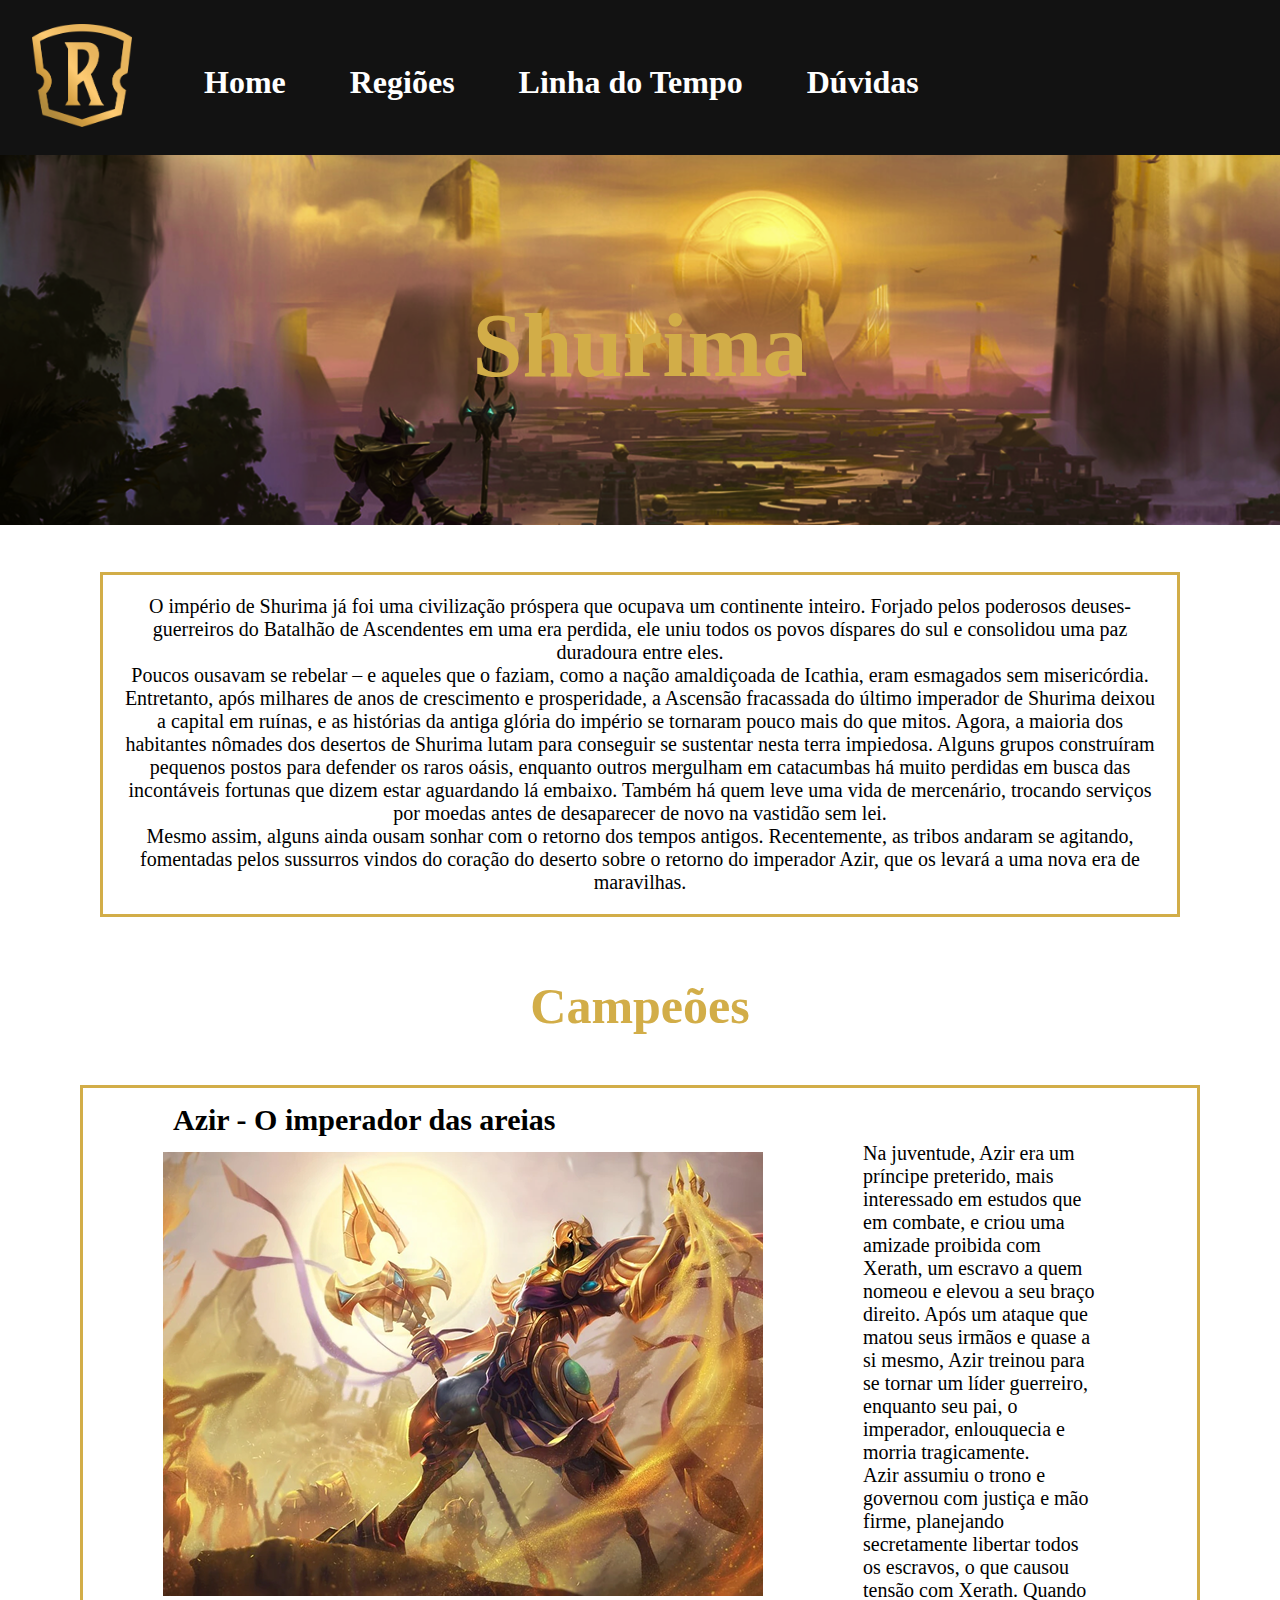
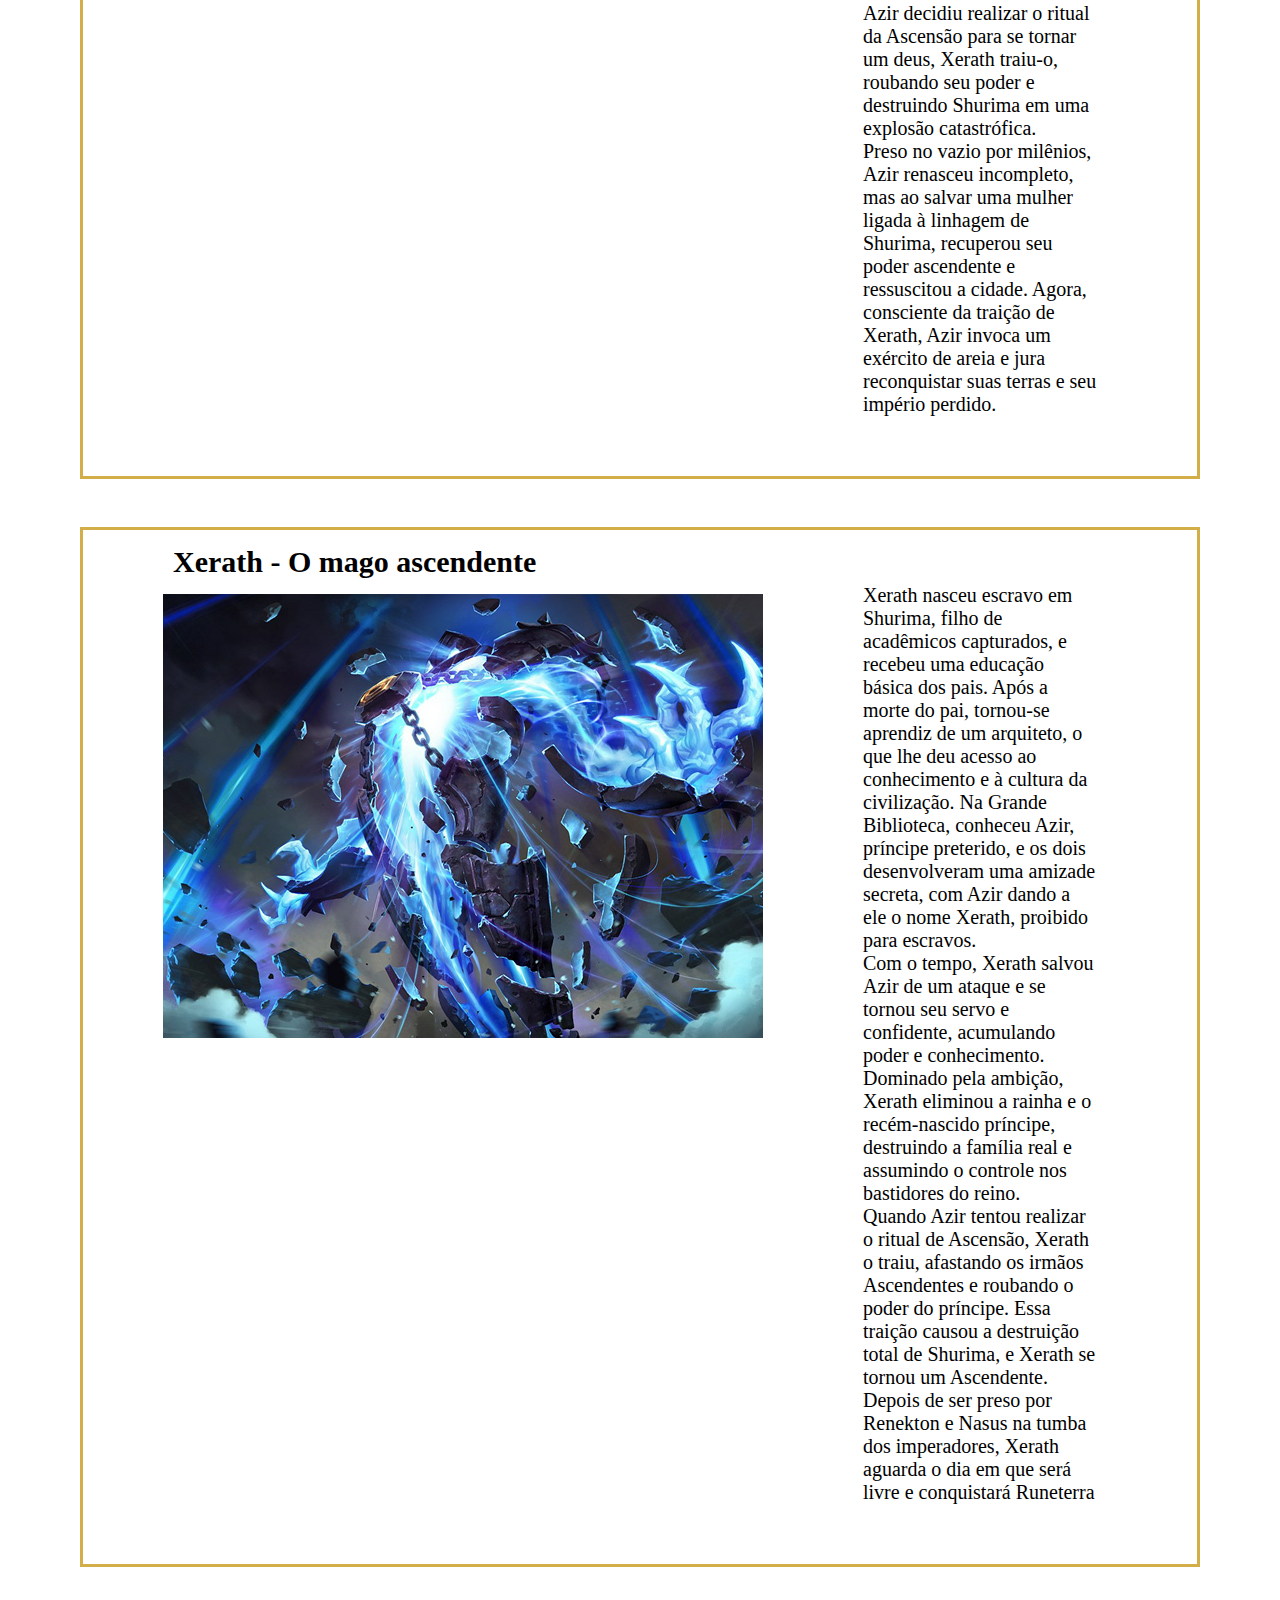
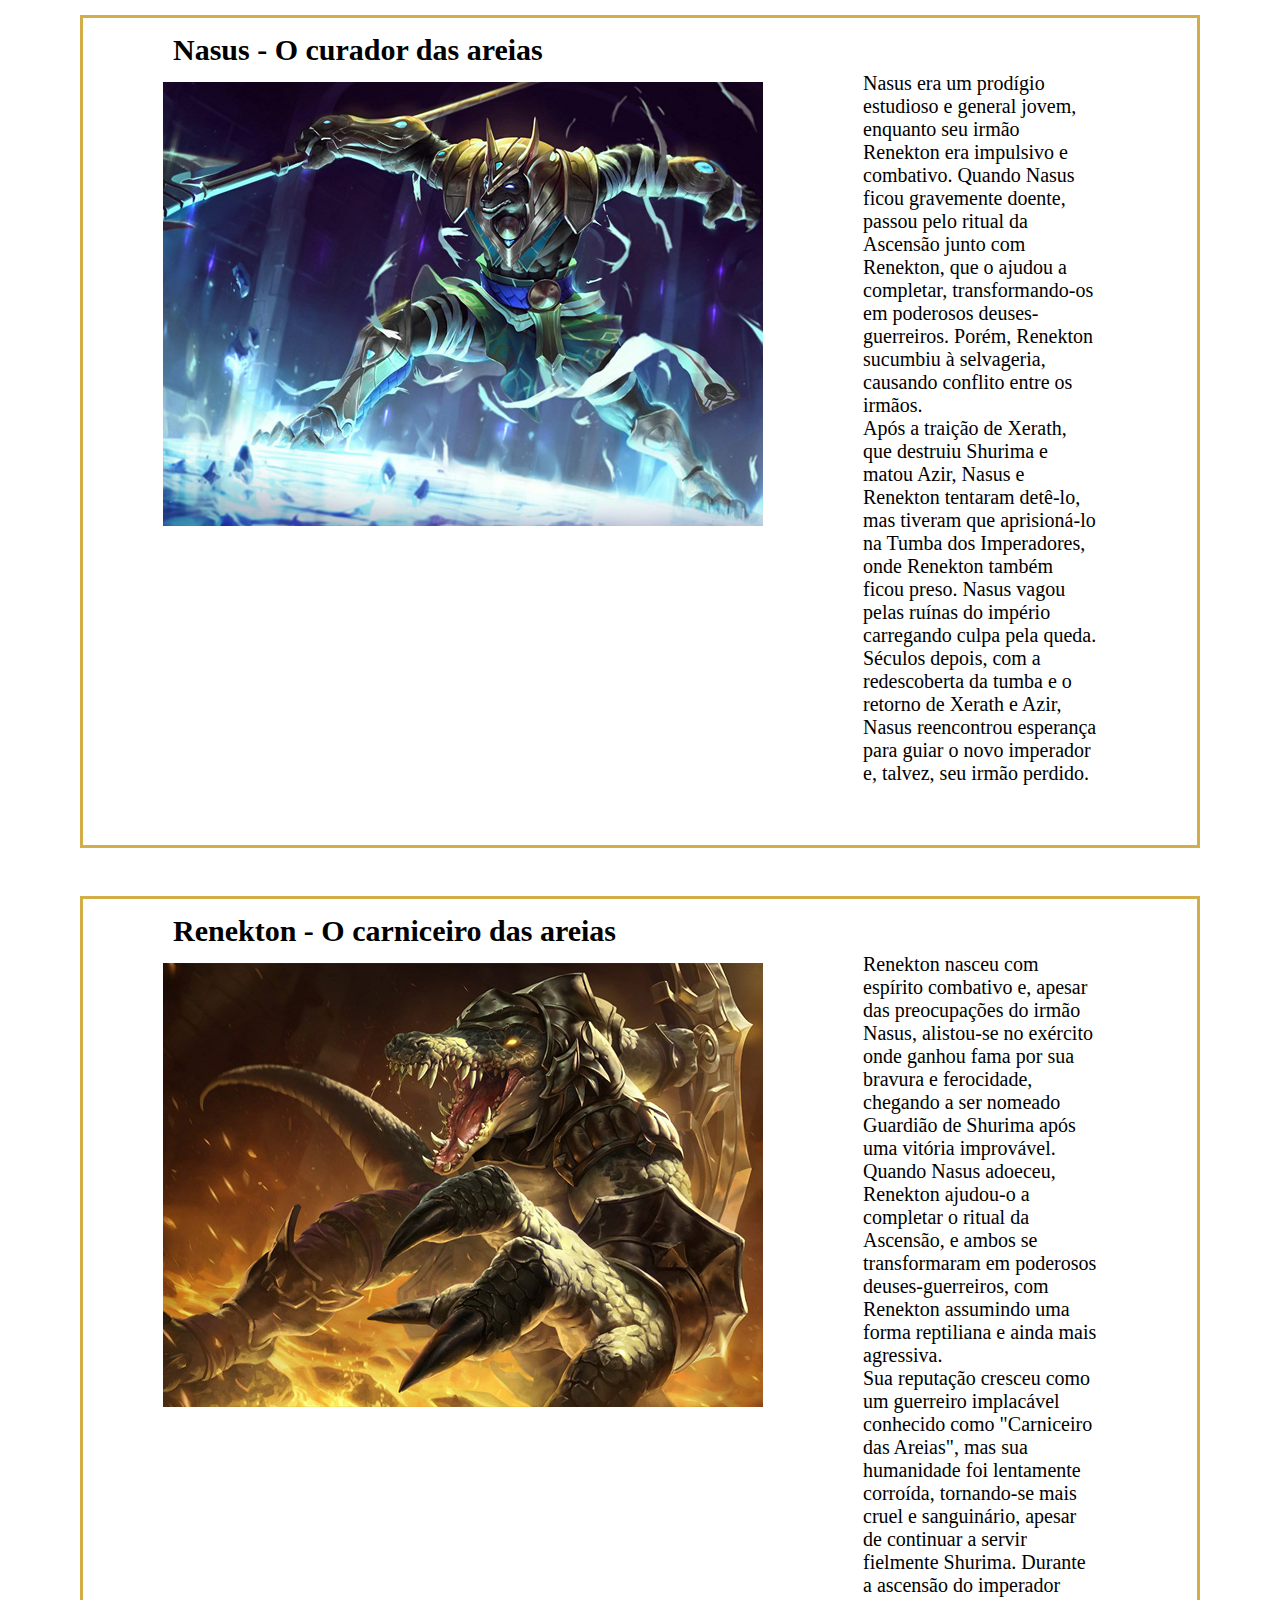
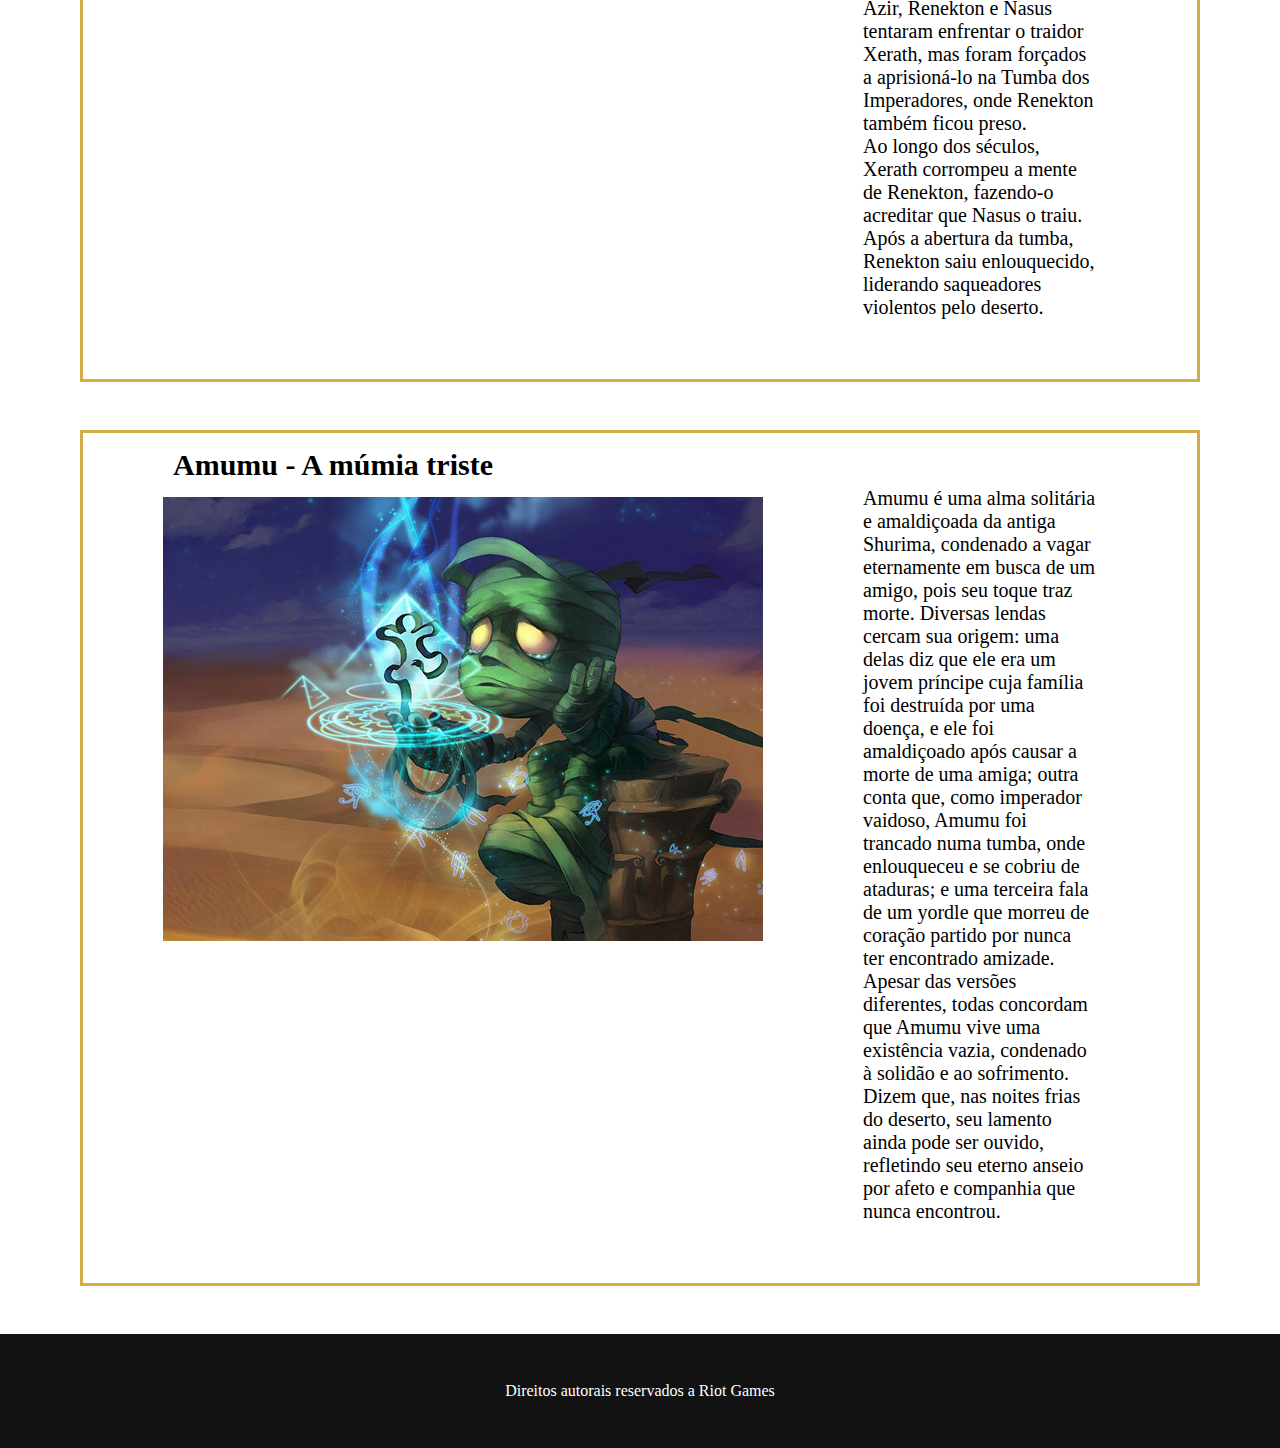
<file: shurima.html>
<!DOCTYPE html>
<html lang="pt-br">
<head>
    <meta charset="UTF-8">
    <meta name="viewport" content="width=device-width, initial-scale=1.0">
    <link rel="stylesheet" href="demacia.css">
    <title>Runeterra</title>
</head>
<body>
    <header>
        <figure>
            <img src="images/logo.png" alt="Logo">
        </figure>
        <nav>
            <ul>
                <li><a href="index.html"><h1>Home</h1></a></li>
                <li class="menu"><a href="regioes.html"><h1>Regiões</h1></a>
                    <div class="submenu">
                        <a href="demacia.html">Demacia</a>
                        <a href="noxus.html">Noxus</a>
                        <a href="freljord.html">Freljord</a>
                        <a href="ionia.html">Ionia</a>
                        <a href="shurima.html">Shurima</a>
                    </div>
                </li>
                <li><a href="linha_do_tempo.html"><h1>Linha do Tempo</h1></a></li>
                <li><a href="contato.html"><h1>Dúvidas</h1></a></li>
            </ul>
        </nav>
    </header>
    <main>
        <figure>
            <img src="images/Shurima 1.png" alt="Destaque">
        </figure>
        <h1>Shurima</h1>
        <p>O império de Shurima já foi uma civilização próspera que ocupava um continente inteiro. Forjado pelos poderosos deuses-guerreiros do Batalhão de Ascendentes em uma era perdida, ele uniu todos os povos díspares do sul e consolidou uma paz duradoura entre eles.<br>Poucos ousavam se rebelar – e aqueles que o faziam, como a nação amaldiçoada de Icathia, eram esmagados sem misericórdia.<br>Entretanto, após milhares de anos de crescimento e prosperidade, a Ascensão fracassada do último imperador de Shurima deixou a capital em ruínas, e as histórias da antiga glória do império se tornaram pouco mais do que mitos. Agora, a maioria dos habitantes nômades dos desertos de Shurima lutam para conseguir se sustentar nesta terra impiedosa. Alguns grupos construíram pequenos postos para defender os raros oásis, enquanto outros mergulham em catacumbas há muito perdidas em busca das incontáveis fortunas que dizem estar aguardando lá embaixo. Também há quem leve uma vida de mercenário, trocando serviços por moedas antes de desaparecer de novo na vastidão sem lei.<br>Mesmo assim, alguns ainda ousam sonhar com o retorno dos tempos antigos. Recentemente, as tribos andaram se agitando, fomentadas pelos sussurros vindos do coração do deserto sobre o retorno do imperador Azir, que os levará a uma nova era de maravilhas.</p>
         <h2>Campeões</h2>
         <div class="Garen">
            <h3>Azir - O imperador das areias</h3>
                <section>
                    <figure>
                        <img src="images/Azir 1.png" alt="Garen">
                    </figure>
                    <p>Na juventude, Azir era um príncipe preterido, mais interessado em estudos que em combate, e criou uma amizade proibida com Xerath, um escravo a quem nomeou e elevou a seu braço direito. Após um ataque que matou seus irmãos e quase a si mesmo, Azir treinou para se tornar um líder guerreiro, enquanto seu pai, o imperador, enlouquecia e morria tragicamente.<br>Azir assumiu o trono e governou com justiça e mão firme, planejando secretamente libertar todos os escravos, o que causou tensão com Xerath. Quando Azir decidiu realizar o ritual da Ascensão para se tornar um deus, Xerath traiu-o, roubando seu poder e destruindo Shurima em uma explosão catastrófica.<br>Preso no vazio por milênios, Azir renasceu incompleto, mas ao salvar uma mulher ligada à linhagem de Shurima, recuperou seu poder ascendente e ressuscitou a cidade. Agora, consciente da traição de Xerath, Azir invoca um exército de areia e jura reconquistar suas terras e seu império perdido.</p>
                </section>
         </div>
         <div class="lux">
            <h3>Xerath - O mago ascendente</h3>
                <section>
                    <figure>
                        <img src="images/Xerath 1.png" alt="Garen">
                    </figure>
                    <p class="lux">Xerath nasceu escravo em Shurima, filho de acadêmicos capturados, e recebeu uma educação básica dos pais. Após a morte do pai, tornou-se aprendiz de um arquiteto, o que lhe deu acesso ao conhecimento e à cultura da civilização. Na Grande Biblioteca, conheceu Azir, príncipe preterido, e os dois desenvolveram uma amizade secreta, com Azir dando a ele o nome Xerath, proibido para escravos.<br>Com o tempo, Xerath salvou Azir de um ataque e se tornou seu servo e confidente, acumulando poder e conhecimento. Dominado pela ambição, Xerath eliminou a rainha e o recém-nascido príncipe, destruindo a família real e assumindo o controle nos bastidores do reino.<br>Quando Azir tentou realizar o ritual de Ascensão, Xerath o traiu, afastando os irmãos Ascendentes e roubando o poder do príncipe. Essa traição causou a destruição total de Shurima, e Xerath se tornou um Ascendente. Depois de ser preso por Renekton e Nasus na tumba dos imperadores, Xerath aguarda o dia em que será livre e conquistará Runeterra</p>
                </section>
         </div>
         <div>
            <h3>Nasus - O curador das areias</h3>
                <section>
                    <figure>
                        <img src="images/Nasus 1.png" alt="Garen">
                    </figure>
                    <p class="sylas">Nasus era um prodígio estudioso e general jovem, enquanto seu irmão Renekton era impulsivo e combativo. Quando Nasus ficou gravemente doente, passou pelo ritual da Ascensão junto com Renekton, que o ajudou a completar, transformando-os em poderosos deuses-guerreiros. Porém, Renekton sucumbiu à selvageria, causando conflito entre os irmãos.<br>Após a traição de Xerath, que destruiu Shurima e matou Azir, Nasus e Renekton tentaram detê-lo, mas tiveram que aprisioná-lo na Tumba dos Imperadores, onde Renekton também ficou preso. Nasus vagou pelas ruínas do império carregando culpa pela queda.<br>Séculos depois, com a redescoberta da tumba e o retorno de Xerath e Azir, Nasus reencontrou esperança para guiar o novo imperador e, talvez, seu irmão perdido.</p>
                </section>
         </div>
         <div>
            <h3>Renekton - O carniceiro das areias</h3>
                <section>
                    <figure>
                        <img src="images/Renekton 1.png" alt="Garen">
                    </figure>
                    <p class="Kayle">Renekton nasceu com espírito combativo e, apesar das preocupações do irmão Nasus, alistou-se no exército onde ganhou fama por sua bravura e ferocidade, chegando a ser nomeado Guardião de Shurima após uma vitória improvável. Quando Nasus adoeceu, Renekton ajudou-o a completar o ritual da Ascensão, e ambos se transformaram em poderosos deuses-guerreiros, com Renekton assumindo uma forma reptiliana e ainda mais agressiva.<br>Sua reputação cresceu como um guerreiro implacável conhecido como "Carniceiro das Areias", mas sua humanidade foi lentamente corroída, tornando-se mais cruel e sanguinário, apesar de continuar a servir fielmente Shurima. Durante a ascensão do imperador Azir, Renekton e Nasus tentaram enfrentar o traidor Xerath, mas foram forçados a aprisioná-lo na Tumba dos Imperadores, onde Renekton também ficou preso.<br>Ao longo dos séculos, Xerath corrompeu a mente de Renekton, fazendo-o acreditar que Nasus o traiu. Após a abertura da tumba, Renekton saiu enlouquecido, liderando saqueadores violentos pelo deserto.</p>
                </section>
         </div>
         <div>
            <h3>Amumu - A múmia triste</h3>
                <section>
                    <figure>
                        <img src="images/Amumu 1.png" alt="Garen">
                    </figure>
                    <p class="Morgana">Amumu é uma alma solitária e amaldiçoada da antiga Shurima, condenado a vagar eternamente em busca de um amigo, pois seu toque traz morte. Diversas lendas cercam sua origem: uma delas diz que ele era um jovem príncipe cuja família foi destruída por uma doença, e ele foi amaldiçoado após causar a morte de uma amiga; outra conta que, como imperador vaidoso, Amumu foi trancado numa tumba, onde enlouqueceu e se cobriu de ataduras; e uma terceira fala de um yordle que morreu de coração partido por nunca ter encontrado amizade.<br>Apesar das versões diferentes, todas concordam que Amumu vive uma existência vazia, condenado à solidão e ao sofrimento. Dizem que, nas noites frias do deserto, seu lamento ainda pode ser ouvido, refletindo seu eterno anseio por afeto e companhia que nunca encontrou.</p>
                </section>
         </div>
    </main>
    <footer>
        <p>Direitos autorais reservados a Riot Games</p>
    </footer>
</body>
</html>
</file>
<file: main.css>
*{
    margin: 0;
    padding: 0;
}
body{
    font-family: 'Beaufort for LOL', serif;
}
header{
    display: flex;
    background-color: rgb(18, 18, 18);
}
header figure img{
    max-width: 100px;
    padding: 1.5em 2em 1.5em 2em;
}
figure{
    text-align: center;
}
nav ul{
    list-style: none;
    display: flex;
    justify-content: center;
    padding: 1em;
    gap: 1em;
}

nav ul li{
    position: relative;
    padding: 3em 1.5em 1em 1.5em;
    color: white;
}
nav ul li a{
    display: block;
    text-decoration: none;
    color: white;
}
a:hover{
    color: #d2ad48;
}
/*--------------------------------------------------------*/
.submenu{
    visibility: hidden;
    position: absolute;
    top: 100%;
    left: 0;
    background-color: rgb(41, 41, 41);
    z-index: 1000;
    gap: 8px;
    display: block;
}
.submenu a{
    display: block;
    padding: 10px 32px;
    color: white;
    text-align: center;
}
.submenu a:hover{
    background-color: rgb(18, 18, 18);
    color: #d2ad48;
}
.menu:hover .submenu{
    visibility: inherit;
}
/*--------------------------------------------------------*/
main figure img{
    min-width: 1477px;
    justify-content: center;
}
main h1{
    /*Usar position absolute ou relative para colocar texto em cima da imagem*/
    position: relative;
    top: -235px;
    text-align: center;
    font-size: 90px;
    color: #d2ad48;
}
main p{
    position: relative;
    top: -60px;
    text-align: center;
    padding: 1em 1em 1em 1em;
    margin: 0em 5em 0em 5em;
    border: 3px solid #d2ad48;
    font-size: 20px;
}
/*--------------------------------------------------------*/
footer{
    background-color: rgb(18, 18, 18);
}
footer p{
    padding: 3em;
    color: white;
    text-align: center;
}
</file>
<file: contato.css>
*{
    margin: 0;
    padding: 0;
}
body{
    font-family: 'Beaufort for LOL', serif;
}
header{
    display: flex;
    background-color: rgb(18, 18, 18);
}
header figure img{
    max-width: 100px;
    padding: 1.5em 2em 1.5em 2em;
}
figure{
    text-align: center;
}
nav ul{
    list-style: none;
    display: flex;
    justify-content: center;
    padding: 1em;
    gap: 1em;
}

nav ul li{
    position: relative;
    padding: 3em 1.5em 1em 1.5em;
    color: white;
}
nav ul li a{
    display: block;
    text-decoration: none;
    color: white;
}
a:hover{
    color: #d2ad48;
}
/*--------------------------------------------------------*/
.submenu{
    visibility: hidden;
    position: absolute;
    top: 100%;
    left: 0;
    background-color: rgb(41, 41, 41);
    z-index: 1000;
    gap: 8px;
    display: block;
}
.submenu a{
    display: block;
    padding: 10px 32px;
    color: white;
    text-align: center;
}
.submenu a:hover{
    background-color: rgb(18, 18, 18);
    color: #d2ad48;
}
.menu:hover .submenu{
    visibility: inherit;
}
/*--------------------------------------------------------*/
main{
    background-color: rgb(18, 18, 18);
}

main figure img{
    max-width: 1477px;
    justify-content: center;
}
main h1{
    /*Usar position absolute ou relative para colocar texto em cima da imagem*/
    position: relative;
    top: -235px;
    text-align: center;
    font-size: 90px;
    color: #d2ad48;
}
form{
    text-align: left;
    justify-content: center;
    border-radius: 1.5em;
    margin: 1em 47em 1em 39em;
    padding: 2em 7em 5em 2em;
    background-color: white;
    position: absolute;
    top: 10em;
    right: -10.5em;
    min-height: 20em;
    width: 10em; 

}
input{
    padding: 0.5em 0em 0.5em 0em;
    width: 17.5em;
}

.enviar{
    font-size: 1em;
    margin-top: 0.5em;
    border-radius: 0.25em ;
    width: 10em;
}
.enviar:hover{
    color: white;
    background-color: #d2ad48;
}

/*--------------------------------------------------------*/
footer{
    background-color: rgb(18, 18, 18);
}
footer p{
    padding: 3em;
    color: white;
    text-align: center;
}
</file>
<file: demacia.css>
*{
    margin: 0;
    padding: 0;
}
body{
    font-family: 'Beaufort for LOL', serif;
}
header{
    display: flex;
    background-color: rgb(18, 18, 18);
}
header figure img{
    max-width: 100px;
    padding: 1.5em 2em 1.5em 2em;
}
figure{
    text-align: center;
}
nav ul{
    list-style: none;
    display: flex;
    justify-content: center;
    padding: 1em;
    gap: 1em;
}

nav ul li{
    position: relative;
    padding: 3em 1.5em 1em 1.5em;
    color: white;
}
nav ul li a{
    display: block;
    text-decoration: none;
    color: white;
}
a:hover{
    color: #d2ad48;
}
/*--------------------------------------------------------*/
.submenu{
    visibility: hidden;
    position: absolute;
    top: 100%;
    left: 0;
    background-color: rgb(41, 41, 41);
    z-index: 1000;
    gap: 8px;
    display: block;
}
.submenu a{
    display: block;
    padding: 10px 32px;
    color: white;
    text-align: center;
}
.submenu a:hover{
    background-color: rgb(18, 18, 18);
    color: #d2ad48;
}
.menu:hover .submenu{
    visibility: inherit;
}
/*--------------------------------------------------------*/
main figure img{
    min-width: 1477px;
    justify-content: center;
}
main h1{
    position: relative;
    top: -235px;
    text-align: center;
    font-size: 90px;
    color: #d2ad48;
}
main p{
    position: relative;
    top: -60px;
    text-align: center;
    padding: 1em 1em 1em 1em;
    margin: 0em 5em 0em 5em;
    border: 3px solid #d2ad48;
    font-size: 20px;
}
/*--------------------------------------------------------*/
main h2{
    text-align: center;
    font-size: 50px;
    padding-bottom: 1em;
    color: #d2ad48;
}
main div{
    border: 3px solid #d2ad48;
    margin: 0em 5em 3em 5em;
}

main div section{
    display: flex;
}
main h3{
    padding: 0.5em 0em 0.5em 3em;
    font-size: 30px;
}
main section img{
    min-width: 20px;
    padding: 0em 0em 2em 5em;
}
main section p{
    text-align: left;
    border: none;
    padding: 2.5em 0em 0em 0em;
}
/*--------------------------------------------------------*/
footer{
    background-color: rgb(18, 18, 18);
}
footer p{
    padding: 3em;
    color: white;
    text-align: center;
}
</file>
<file: linha_do_tempo.css>
*{
    margin: 0;
    padding: 0;
}
body{
    font-family: 'Beaufort for LOL', serif;
}
header{
    display: flex;
    background-color: rgb(18, 18, 18);
}
header figure img{
    max-width: 100px;
    padding: 1.5em 2em 1.5em 2em;
}
figure{
    text-align: center;
}
nav ul{
    list-style: none;
    display: flex;
    justify-content: center;
    padding: 1em;
    gap: 1em;
}

nav ul li{
    position: relative;
    padding: 3em 1.5em 1em 1.5em;
    color: white;
}
nav ul li a{
    display: block;
    text-decoration: none;
    color: white;
}
a:hover{
    color: #d2ad48;
}
/*--------------------------------------------------------*/
.submenu{
    visibility: hidden;
    position: absolute;
    top: 100%;
    left: 0;
    background-color: rgb(41, 41, 41);
    z-index: 1000;
    gap: 8px;
    display: block;
}
.submenu a{
    display: block;
    padding: 10px 32px;
    color: white;
    text-align: center;
}
.submenu a:hover{
    background-color: rgb(18, 18, 18);
    color: #d2ad48;
}
.menu:hover .submenu{
    visibility: inherit;
}
/*--------------------------------------------------------*/
main figure img{
    min-width: 1476.9px;
    justify-content: center;
}
main h1{
    /*Usar position absolute ou relative para colocar texto em cima da imagem*/
    position: absolute;
    top: 3em;
    right: 4.8em;
    text-align: center;
    font-size: 90px;
    color: #d2ad48;
}
main section{
    border: 3px solid #d2ad48;
    margin: 2em 5em 2em 5em;
}
main section h2{
    padding: 1em 0em 0em 4em;
    font-size: 2em;
}
main li{
    text-align: left;
    padding: 1em 1em 0em 1em;
    margin: 0em 5em 0em 6em;
    font-size: 20px;
}
main .sublista li{
    padding: 1em 0em 0em 0em;
    margin: 0em 0em 0em 2em;
}

/*--------------------------------------------------------*/
footer{
    background-color: rgb(18, 18, 18);
}
footer p{
    padding: 3em;
    color: white;
    text-align: center;
}
</file>
